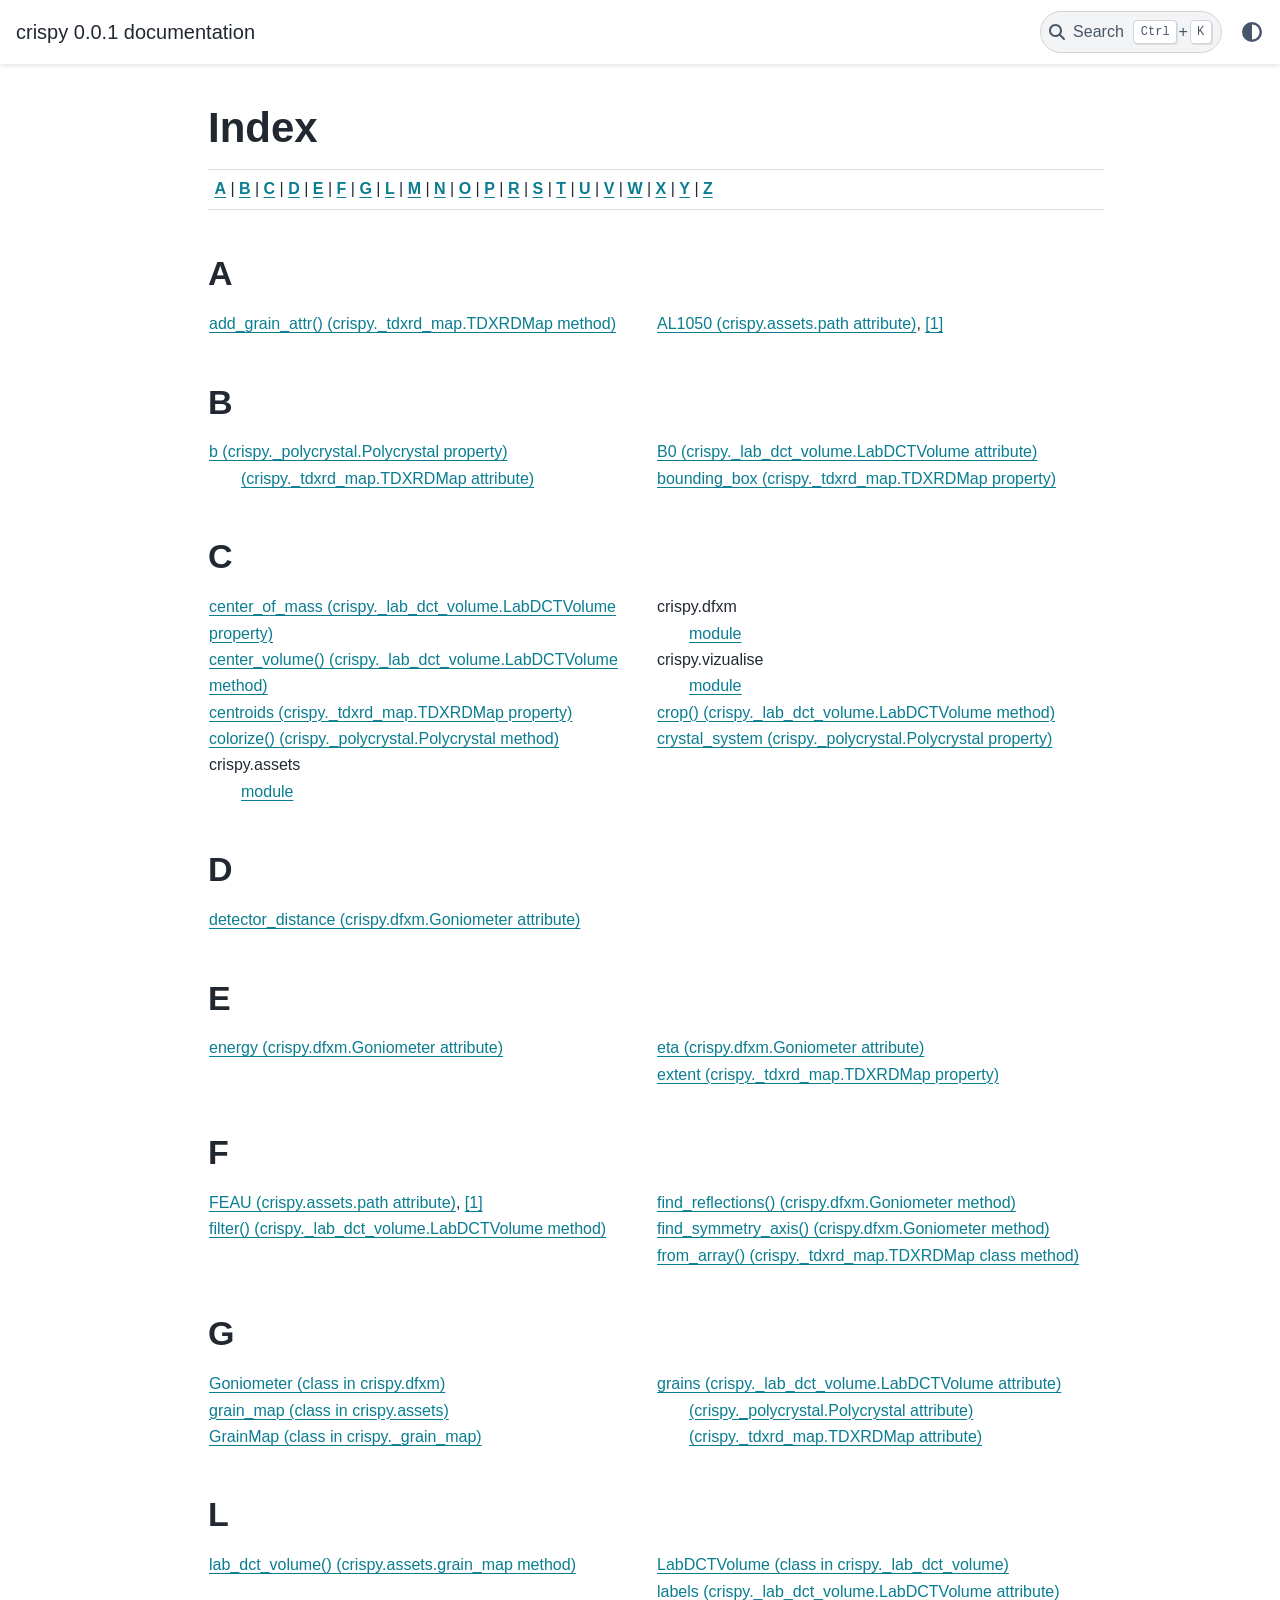
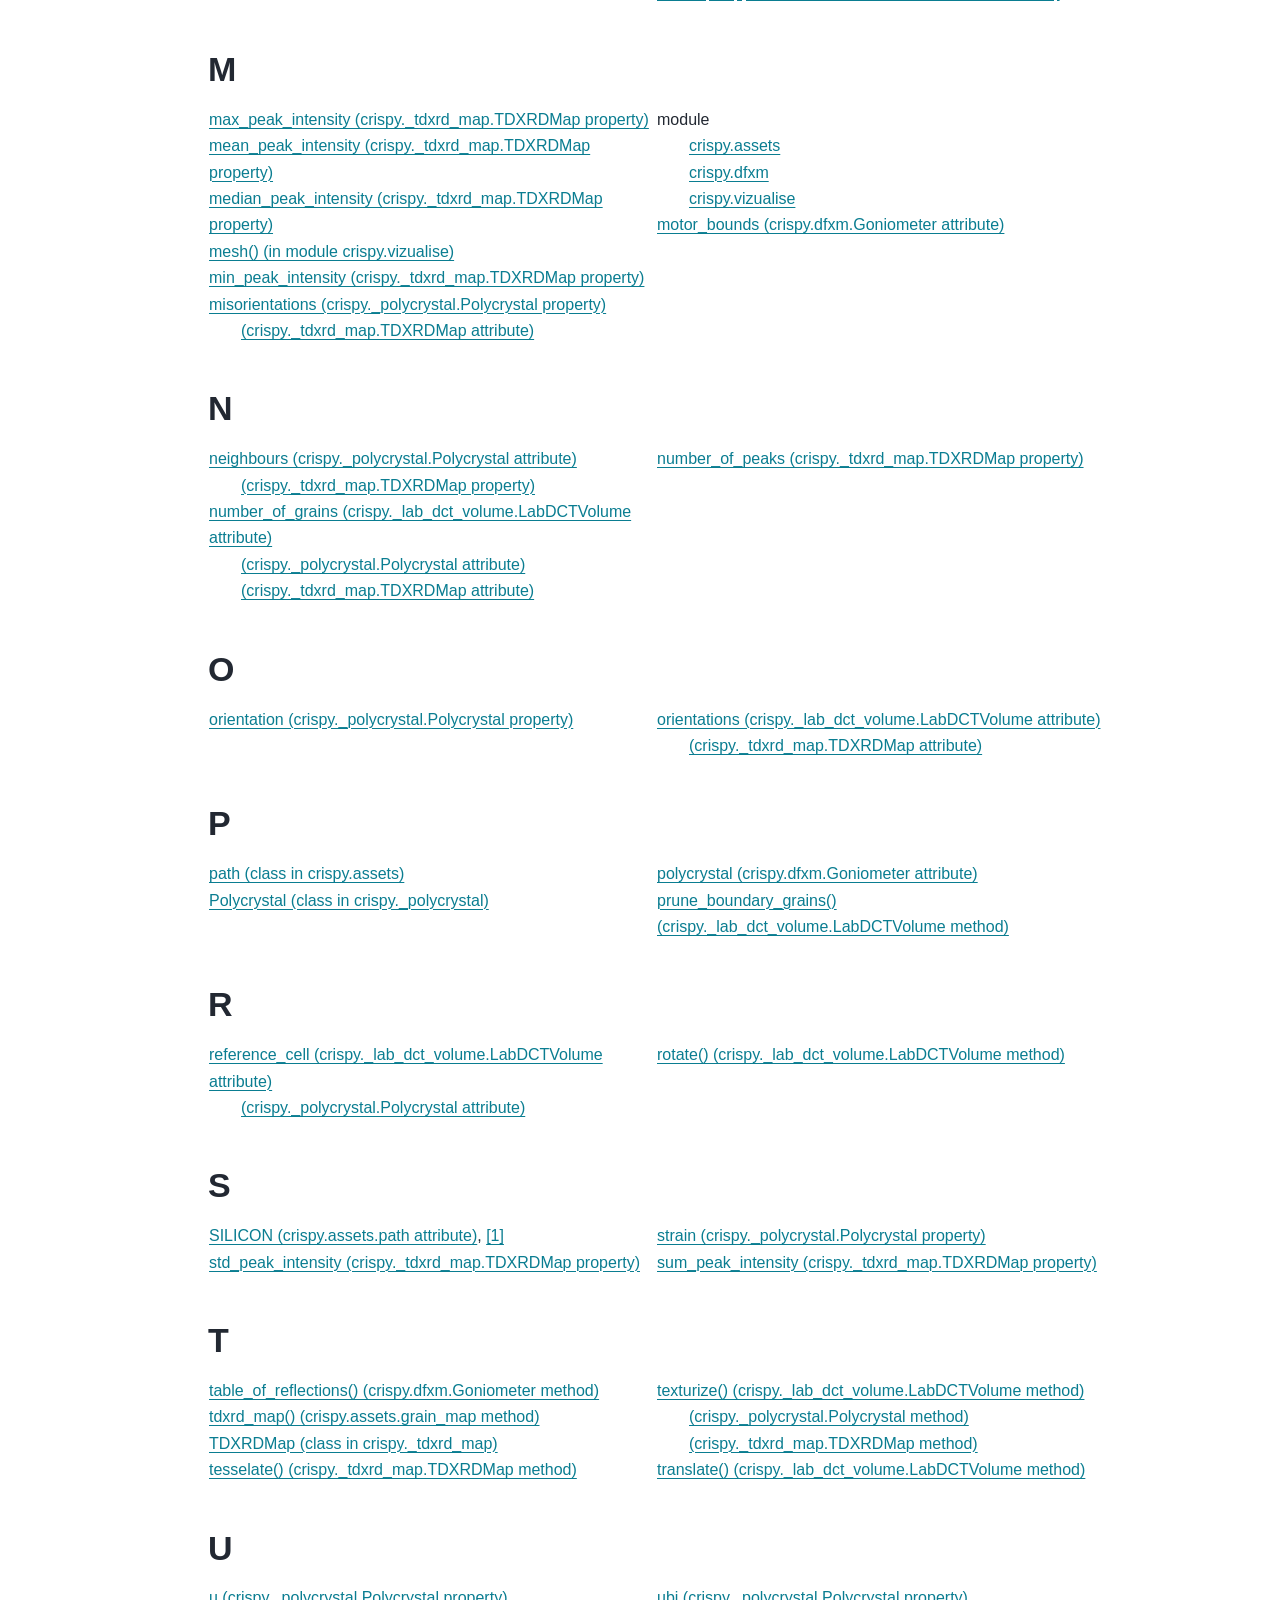
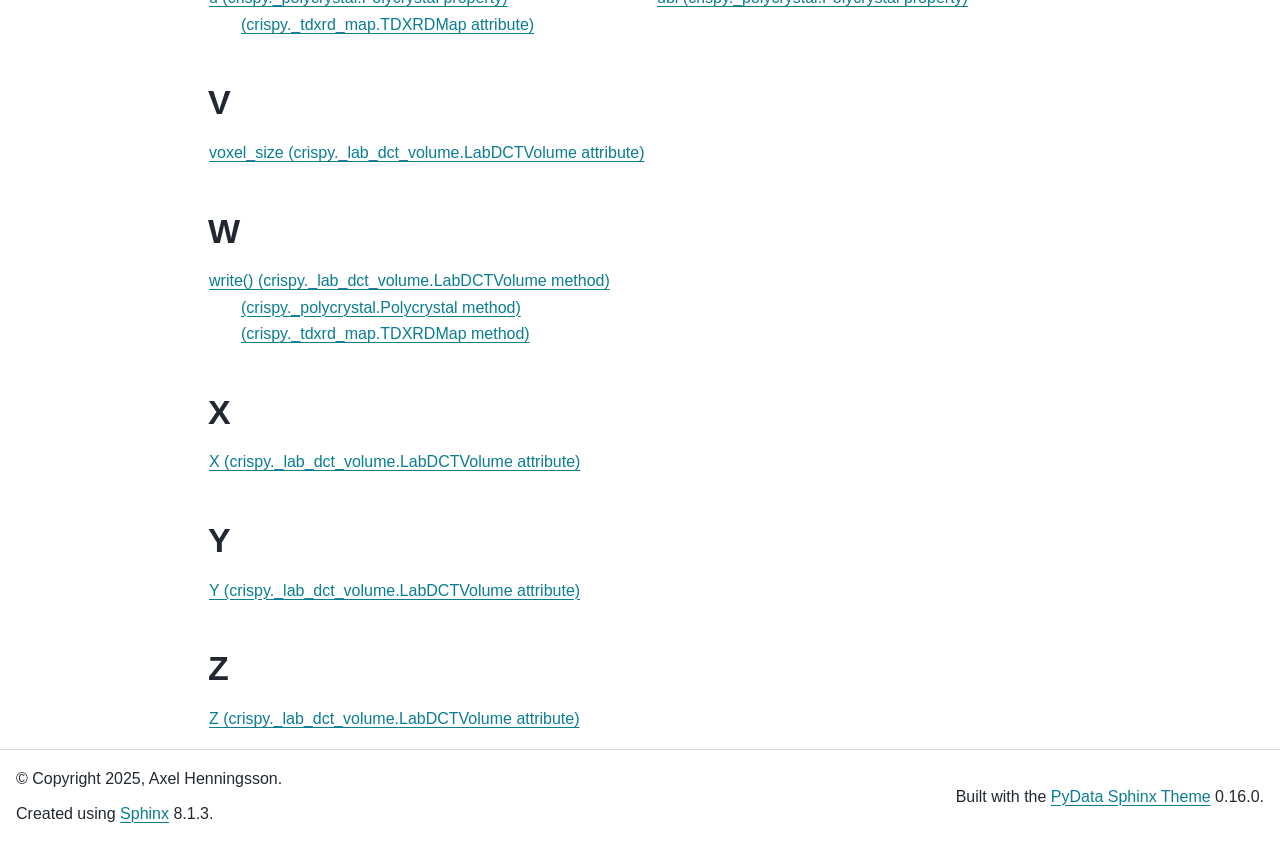
<file: docs/genindex.html>
<!DOCTYPE html>


<html lang="en" data-content_root="./" >

  <head>
    <meta charset="utf-8" />
    <meta name="viewport" content="width=device-width, initial-scale=1.0" />
    <title>Index &#8212; crispy 0.0.1 documentation</title>
  
  
  
  <script data-cfasync="false">
    document.documentElement.dataset.mode = localStorage.getItem("mode") || "";
    document.documentElement.dataset.theme = localStorage.getItem("theme") || "";
  </script>
  <!-- 
    this give us a css class that will be invisible only if js is disabled 
  -->
  <noscript>
    <style>
      .pst-js-only { display: none !important; }

    </style>
  </noscript>
  
  <!-- Loaded before other Sphinx assets -->
  <link href="_static/styles/theme.css?digest=26a4bc78f4c0ddb94549" rel="stylesheet" />
<link href="_static/styles/pydata-sphinx-theme.css?digest=26a4bc78f4c0ddb94549" rel="stylesheet" />

    <link rel="stylesheet" type="text/css" href="_static/pygments.css?v=a746c00c" />
    <link rel="stylesheet" type="text/css" href="_static/copybutton.css?v=76b2166b" />
  
  <!-- So that users can add custom icons -->
  <script src="_static/scripts/fontawesome.js?digest=26a4bc78f4c0ddb94549"></script>
  <!-- Pre-loaded scripts that we'll load fully later -->
  <link rel="preload" as="script" href="_static/scripts/bootstrap.js?digest=26a4bc78f4c0ddb94549" />
<link rel="preload" as="script" href="_static/scripts/pydata-sphinx-theme.js?digest=26a4bc78f4c0ddb94549" />

    <script src="_static/jquery.js?v=5d32c60e"></script>
    <script src="_static/_sphinx_javascript_frameworks_compat.js?v=2cd50e6c"></script>
    <script src="_static/documentation_options.js?v=d45e8c67"></script>
    <script src="_static/doctools.js?v=9bcbadda"></script>
    <script src="_static/sphinx_highlight.js?v=dc90522c"></script>
    <script src="_static/clipboard.min.js?v=a7894cd8"></script>
    <script src="_static/copybutton.js?v=f281be69"></script>
    <script>DOCUMENTATION_OPTIONS.pagename = 'genindex';</script>
    <link rel="index" title="Index" href="#" />
    <link rel="search" title="Search" href="search.html" />
  <meta name="viewport" content="width=device-width, initial-scale=1"/>
  <meta name="docsearch:language" content="en"/>
  <meta name="docsearch:version" content="" />
  </head>
  
  
  <body data-bs-spy="scroll" data-bs-target=".bd-toc-nav" data-offset="180" data-bs-root-margin="0px 0px -60%" data-default-mode="">

  
  
  <div id="pst-skip-link" class="skip-link d-print-none"><a href="#main-content">Skip to main content</a></div>
  
  <div id="pst-scroll-pixel-helper"></div>
  
  <button type="button" class="btn rounded-pill" id="pst-back-to-top">
    <i class="fa-solid fa-arrow-up"></i>Back to top</button>

  
  <dialog id="pst-search-dialog">
    
<form class="bd-search d-flex align-items-center"
      action="search.html"
      method="get">
  <i class="fa-solid fa-magnifying-glass"></i>
  <input type="search"
         class="form-control"
         name="q"
         placeholder="Search the docs ..."
         aria-label="Search the docs ..."
         autocomplete="off"
         autocorrect="off"
         autocapitalize="off"
         spellcheck="false"/>
  <span class="search-button__kbd-shortcut"><kbd class="kbd-shortcut__modifier">Ctrl</kbd>+<kbd>K</kbd></span>
</form>
  </dialog>

  <div class="pst-async-banner-revealer d-none">
  <aside id="bd-header-version-warning" class="d-none d-print-none" aria-label="Version warning"></aside>
</div>

  
    <header class="bd-header navbar navbar-expand-lg bd-navbar d-print-none">
<div class="bd-header__inner bd-page-width">
  <button class="pst-navbar-icon sidebar-toggle primary-toggle" aria-label="Site navigation">
    <span class="fa-solid fa-bars"></span>
  </button>
  
  
  <div class="col-lg-3 navbar-header-items__start">
    
      <div class="navbar-item">

  
    
  

<a class="navbar-brand logo" href="index.html">
  
  
  
  
  
  
    <p class="title logo__title">crispy 0.0.1 documentation</p>
  
</a></div>
    
  </div>
  
  <div class="col-lg-9 navbar-header-items">
    
    <div class="me-auto navbar-header-items__center">
      
        <div class="navbar-item">
<nav>
  <ul class="bd-navbar-elements navbar-nav">
    
  </ul>
</nav></div>
      
    </div>
    
    
    <div class="navbar-header-items__end">
      
        <div class="navbar-item navbar-persistent--container">
          

<button class="btn search-button-field search-button__button pst-js-only" title="Search" aria-label="Search" data-bs-placement="bottom" data-bs-toggle="tooltip">
 <i class="fa-solid fa-magnifying-glass"></i>
 <span class="search-button__default-text">Search</span>
 <span class="search-button__kbd-shortcut"><kbd class="kbd-shortcut__modifier">Ctrl</kbd>+<kbd class="kbd-shortcut__modifier">K</kbd></span>
</button>
        </div>
      
      
        <div class="navbar-item">

<button class="btn btn-sm nav-link pst-navbar-icon theme-switch-button pst-js-only" aria-label="Color mode" data-bs-title="Color mode"  data-bs-placement="bottom" data-bs-toggle="tooltip">
  <i class="theme-switch fa-solid fa-sun                fa-lg" data-mode="light" title="Light"></i>
  <i class="theme-switch fa-solid fa-moon               fa-lg" data-mode="dark"  title="Dark"></i>
  <i class="theme-switch fa-solid fa-circle-half-stroke fa-lg" data-mode="auto"  title="System Settings"></i>
</button></div>
      
    </div>
    
  </div>
  
  
    <div class="navbar-persistent--mobile">

<button class="btn search-button-field search-button__button pst-js-only" title="Search" aria-label="Search" data-bs-placement="bottom" data-bs-toggle="tooltip">
 <i class="fa-solid fa-magnifying-glass"></i>
 <span class="search-button__default-text">Search</span>
 <span class="search-button__kbd-shortcut"><kbd class="kbd-shortcut__modifier">Ctrl</kbd>+<kbd class="kbd-shortcut__modifier">K</kbd></span>
</button>
    </div>
  

  
</div>

    </header>
  

  <div class="bd-container">
    <div class="bd-container__inner bd-page-width">
      
      
      
        
      
      <dialog id="pst-primary-sidebar-modal"></dialog>
      <div id="pst-primary-sidebar" class="bd-sidebar-primary bd-sidebar hide-on-wide">
        

  
  <div class="sidebar-header-items sidebar-primary__section">
    
    
      <div class="sidebar-header-items__center">
        
          
          
            <div class="navbar-item">
<nav>
  <ul class="bd-navbar-elements navbar-nav">
    
  </ul>
</nav></div>
          
        
      </div>
    
    
    
      <div class="sidebar-header-items__end">
        
          <div class="navbar-item">

<button class="btn btn-sm nav-link pst-navbar-icon theme-switch-button pst-js-only" aria-label="Color mode" data-bs-title="Color mode"  data-bs-placement="bottom" data-bs-toggle="tooltip">
  <i class="theme-switch fa-solid fa-sun                fa-lg" data-mode="light" title="Light"></i>
  <i class="theme-switch fa-solid fa-moon               fa-lg" data-mode="dark"  title="Dark"></i>
  <i class="theme-switch fa-solid fa-circle-half-stroke fa-lg" data-mode="auto"  title="System Settings"></i>
</button></div>
        
      </div>
    
  </div>
  
  
  <div class="sidebar-primary-items__end sidebar-primary__section">
  </div>
  
  <div id="rtd-footer-container"></div>


      </div>
      
      <main id="main-content" class="bd-main" role="main">
        
        
          <div class="bd-content">
            <div class="bd-article-container">
              
              <div class="bd-header-article d-print-none"></div>
              
              
              
                
<div id="searchbox"></div>
                <article class="bd-article">
                  

<h1 id="index">Index</h1>

<div class="genindex-jumpbox">
 <a href="#A"><strong>A</strong></a>
 | <a href="#B"><strong>B</strong></a>
 | <a href="#C"><strong>C</strong></a>
 | <a href="#D"><strong>D</strong></a>
 | <a href="#E"><strong>E</strong></a>
 | <a href="#F"><strong>F</strong></a>
 | <a href="#G"><strong>G</strong></a>
 | <a href="#L"><strong>L</strong></a>
 | <a href="#M"><strong>M</strong></a>
 | <a href="#N"><strong>N</strong></a>
 | <a href="#O"><strong>O</strong></a>
 | <a href="#P"><strong>P</strong></a>
 | <a href="#R"><strong>R</strong></a>
 | <a href="#S"><strong>S</strong></a>
 | <a href="#T"><strong>T</strong></a>
 | <a href="#U"><strong>U</strong></a>
 | <a href="#V"><strong>V</strong></a>
 | <a href="#W"><strong>W</strong></a>
 | <a href="#X"><strong>X</strong></a>
 | <a href="#Y"><strong>Y</strong></a>
 | <a href="#Z"><strong>Z</strong></a>
 
</div>
<h2 id="A">A</h2>
<table style="width: 100%" class="indextable genindextable"><tr>
  <td style="width: 33%; vertical-align: top;"><ul>
      <li><a href="index.html#crispy._tdxrd_map.TDXRDMap.add_grain_attr">add_grain_attr() (crispy._tdxrd_map.TDXRDMap method)</a>
</li>
  </ul></td>
  <td style="width: 33%; vertical-align: top;"><ul>
      <li><a href="index.html#crispy.assets.path.AL1050">AL1050 (crispy.assets.path attribute)</a>, <a href="index.html#id2">[1]</a>
</li>
  </ul></td>
</tr></table>

<h2 id="B">B</h2>
<table style="width: 100%" class="indextable genindextable"><tr>
  <td style="width: 33%; vertical-align: top;"><ul>
      <li><a href="index.html#crispy._polycrystal.Polycrystal.b">b (crispy._polycrystal.Polycrystal property)</a>

      <ul>
        <li><a href="index.html#crispy._tdxrd_map.TDXRDMap.b">(crispy._tdxrd_map.TDXRDMap attribute)</a>
</li>
      </ul></li>
  </ul></td>
  <td style="width: 33%; vertical-align: top;"><ul>
      <li><a href="index.html#crispy._lab_dct_volume.LabDCTVolume.B0">B0 (crispy._lab_dct_volume.LabDCTVolume attribute)</a>
</li>
      <li><a href="index.html#crispy._tdxrd_map.TDXRDMap.bounding_box">bounding_box (crispy._tdxrd_map.TDXRDMap property)</a>
</li>
  </ul></td>
</tr></table>

<h2 id="C">C</h2>
<table style="width: 100%" class="indextable genindextable"><tr>
  <td style="width: 33%; vertical-align: top;"><ul>
      <li><a href="index.html#crispy._lab_dct_volume.LabDCTVolume.center_of_mass">center_of_mass (crispy._lab_dct_volume.LabDCTVolume property)</a>
</li>
      <li><a href="index.html#crispy._lab_dct_volume.LabDCTVolume.center_volume">center_volume() (crispy._lab_dct_volume.LabDCTVolume method)</a>
</li>
      <li><a href="index.html#crispy._tdxrd_map.TDXRDMap.centroids">centroids (crispy._tdxrd_map.TDXRDMap property)</a>
</li>
      <li><a href="index.html#crispy._polycrystal.Polycrystal.colorize">colorize() (crispy._polycrystal.Polycrystal method)</a>
</li>
      <li>
    crispy.assets

      <ul>
        <li><a href="index.html#module-crispy.assets">module</a>
</li>
      </ul></li>
  </ul></td>
  <td style="width: 33%; vertical-align: top;"><ul>
      <li>
    crispy.dfxm

      <ul>
        <li><a href="index.html#module-crispy.dfxm">module</a>
</li>
      </ul></li>
      <li>
    crispy.vizualise

      <ul>
        <li><a href="index.html#module-crispy.vizualise">module</a>
</li>
      </ul></li>
      <li><a href="index.html#crispy._lab_dct_volume.LabDCTVolume.crop">crop() (crispy._lab_dct_volume.LabDCTVolume method)</a>
</li>
      <li><a href="index.html#crispy._polycrystal.Polycrystal.crystal_system">crystal_system (crispy._polycrystal.Polycrystal property)</a>
</li>
  </ul></td>
</tr></table>

<h2 id="D">D</h2>
<table style="width: 100%" class="indextable genindextable"><tr>
  <td style="width: 33%; vertical-align: top;"><ul>
      <li><a href="index.html#crispy.dfxm.Goniometer.detector_distance">detector_distance (crispy.dfxm.Goniometer attribute)</a>
</li>
  </ul></td>
</tr></table>

<h2 id="E">E</h2>
<table style="width: 100%" class="indextable genindextable"><tr>
  <td style="width: 33%; vertical-align: top;"><ul>
      <li><a href="index.html#crispy.dfxm.Goniometer.energy">energy (crispy.dfxm.Goniometer attribute)</a>
</li>
  </ul></td>
  <td style="width: 33%; vertical-align: top;"><ul>
      <li><a href="index.html#crispy.dfxm.Goniometer.eta">eta (crispy.dfxm.Goniometer attribute)</a>
</li>
      <li><a href="index.html#crispy._tdxrd_map.TDXRDMap.extent">extent (crispy._tdxrd_map.TDXRDMap property)</a>
</li>
  </ul></td>
</tr></table>

<h2 id="F">F</h2>
<table style="width: 100%" class="indextable genindextable"><tr>
  <td style="width: 33%; vertical-align: top;"><ul>
      <li><a href="index.html#crispy.assets.path.FEAU">FEAU (crispy.assets.path attribute)</a>, <a href="index.html#id0">[1]</a>
</li>
      <li><a href="index.html#crispy._lab_dct_volume.LabDCTVolume.filter">filter() (crispy._lab_dct_volume.LabDCTVolume method)</a>
</li>
  </ul></td>
  <td style="width: 33%; vertical-align: top;"><ul>
      <li><a href="index.html#crispy.dfxm.Goniometer.find_reflections">find_reflections() (crispy.dfxm.Goniometer method)</a>
</li>
      <li><a href="index.html#crispy.dfxm.Goniometer.find_symmetry_axis">find_symmetry_axis() (crispy.dfxm.Goniometer method)</a>
</li>
      <li><a href="index.html#crispy._tdxrd_map.TDXRDMap.from_array">from_array() (crispy._tdxrd_map.TDXRDMap class method)</a>
</li>
  </ul></td>
</tr></table>

<h2 id="G">G</h2>
<table style="width: 100%" class="indextable genindextable"><tr>
  <td style="width: 33%; vertical-align: top;"><ul>
      <li><a href="index.html#crispy.dfxm.Goniometer">Goniometer (class in crispy.dfxm)</a>
</li>
      <li><a href="index.html#crispy.assets.grain_map">grain_map (class in crispy.assets)</a>
</li>
      <li><a href="index.html#crispy._grain_map.GrainMap">GrainMap (class in crispy._grain_map)</a>
</li>
  </ul></td>
  <td style="width: 33%; vertical-align: top;"><ul>
      <li><a href="index.html#crispy._lab_dct_volume.LabDCTVolume.grains">grains (crispy._lab_dct_volume.LabDCTVolume attribute)</a>

      <ul>
        <li><a href="index.html#crispy._polycrystal.Polycrystal.grains">(crispy._polycrystal.Polycrystal attribute)</a>
</li>
        <li><a href="index.html#crispy._tdxrd_map.TDXRDMap.grains">(crispy._tdxrd_map.TDXRDMap attribute)</a>
</li>
      </ul></li>
  </ul></td>
</tr></table>

<h2 id="L">L</h2>
<table style="width: 100%" class="indextable genindextable"><tr>
  <td style="width: 33%; vertical-align: top;"><ul>
      <li><a href="index.html#crispy.assets.grain_map.lab_dct_volume">lab_dct_volume() (crispy.assets.grain_map method)</a>
</li>
  </ul></td>
  <td style="width: 33%; vertical-align: top;"><ul>
      <li><a href="index.html#crispy._lab_dct_volume.LabDCTVolume">LabDCTVolume (class in crispy._lab_dct_volume)</a>
</li>
      <li><a href="index.html#crispy._lab_dct_volume.LabDCTVolume.labels">labels (crispy._lab_dct_volume.LabDCTVolume attribute)</a>
</li>
  </ul></td>
</tr></table>

<h2 id="M">M</h2>
<table style="width: 100%" class="indextable genindextable"><tr>
  <td style="width: 33%; vertical-align: top;"><ul>
      <li><a href="index.html#crispy._tdxrd_map.TDXRDMap.max_peak_intensity">max_peak_intensity (crispy._tdxrd_map.TDXRDMap property)</a>
</li>
      <li><a href="index.html#crispy._tdxrd_map.TDXRDMap.mean_peak_intensity">mean_peak_intensity (crispy._tdxrd_map.TDXRDMap property)</a>
</li>
      <li><a href="index.html#crispy._tdxrd_map.TDXRDMap.median_peak_intensity">median_peak_intensity (crispy._tdxrd_map.TDXRDMap property)</a>
</li>
      <li><a href="index.html#crispy.vizualise.mesh">mesh() (in module crispy.vizualise)</a>
</li>
      <li><a href="index.html#crispy._tdxrd_map.TDXRDMap.min_peak_intensity">min_peak_intensity (crispy._tdxrd_map.TDXRDMap property)</a>
</li>
      <li><a href="index.html#crispy._polycrystal.Polycrystal.misorientations">misorientations (crispy._polycrystal.Polycrystal property)</a>

      <ul>
        <li><a href="index.html#crispy._tdxrd_map.TDXRDMap.misorientations">(crispy._tdxrd_map.TDXRDMap attribute)</a>
</li>
      </ul></li>
  </ul></td>
  <td style="width: 33%; vertical-align: top;"><ul>
      <li>
    module

      <ul>
        <li><a href="index.html#module-crispy.assets">crispy.assets</a>
</li>
        <li><a href="index.html#module-crispy.dfxm">crispy.dfxm</a>
</li>
        <li><a href="index.html#module-crispy.vizualise">crispy.vizualise</a>
</li>
      </ul></li>
      <li><a href="index.html#crispy.dfxm.Goniometer.motor_bounds">motor_bounds (crispy.dfxm.Goniometer attribute)</a>
</li>
  </ul></td>
</tr></table>

<h2 id="N">N</h2>
<table style="width: 100%" class="indextable genindextable"><tr>
  <td style="width: 33%; vertical-align: top;"><ul>
      <li><a href="index.html#crispy._polycrystal.Polycrystal.neighbours">neighbours (crispy._polycrystal.Polycrystal attribute)</a>

      <ul>
        <li><a href="index.html#crispy._tdxrd_map.TDXRDMap.neighbours">(crispy._tdxrd_map.TDXRDMap property)</a>
</li>
      </ul></li>
      <li><a href="index.html#crispy._lab_dct_volume.LabDCTVolume.number_of_grains">number_of_grains (crispy._lab_dct_volume.LabDCTVolume attribute)</a>

      <ul>
        <li><a href="index.html#crispy._polycrystal.Polycrystal.number_of_grains">(crispy._polycrystal.Polycrystal attribute)</a>
</li>
        <li><a href="index.html#crispy._tdxrd_map.TDXRDMap.number_of_grains">(crispy._tdxrd_map.TDXRDMap attribute)</a>
</li>
      </ul></li>
  </ul></td>
  <td style="width: 33%; vertical-align: top;"><ul>
      <li><a href="index.html#crispy._tdxrd_map.TDXRDMap.number_of_peaks">number_of_peaks (crispy._tdxrd_map.TDXRDMap property)</a>
</li>
  </ul></td>
</tr></table>

<h2 id="O">O</h2>
<table style="width: 100%" class="indextable genindextable"><tr>
  <td style="width: 33%; vertical-align: top;"><ul>
      <li><a href="index.html#crispy._polycrystal.Polycrystal.orientation">orientation (crispy._polycrystal.Polycrystal property)</a>
</li>
  </ul></td>
  <td style="width: 33%; vertical-align: top;"><ul>
      <li><a href="index.html#crispy._lab_dct_volume.LabDCTVolume.orientations">orientations (crispy._lab_dct_volume.LabDCTVolume attribute)</a>

      <ul>
        <li><a href="index.html#crispy._tdxrd_map.TDXRDMap.orientations">(crispy._tdxrd_map.TDXRDMap attribute)</a>
</li>
      </ul></li>
  </ul></td>
</tr></table>

<h2 id="P">P</h2>
<table style="width: 100%" class="indextable genindextable"><tr>
  <td style="width: 33%; vertical-align: top;"><ul>
      <li><a href="index.html#crispy.assets.path">path (class in crispy.assets)</a>
</li>
      <li><a href="index.html#crispy._polycrystal.Polycrystal">Polycrystal (class in crispy._polycrystal)</a>
</li>
  </ul></td>
  <td style="width: 33%; vertical-align: top;"><ul>
      <li><a href="index.html#crispy.dfxm.Goniometer.polycrystal">polycrystal (crispy.dfxm.Goniometer attribute)</a>
</li>
      <li><a href="index.html#crispy._lab_dct_volume.LabDCTVolume.prune_boundary_grains">prune_boundary_grains() (crispy._lab_dct_volume.LabDCTVolume method)</a>
</li>
  </ul></td>
</tr></table>

<h2 id="R">R</h2>
<table style="width: 100%" class="indextable genindextable"><tr>
  <td style="width: 33%; vertical-align: top;"><ul>
      <li><a href="index.html#crispy._lab_dct_volume.LabDCTVolume.reference_cell">reference_cell (crispy._lab_dct_volume.LabDCTVolume attribute)</a>

      <ul>
        <li><a href="index.html#crispy._polycrystal.Polycrystal.reference_cell">(crispy._polycrystal.Polycrystal attribute)</a>
</li>
      </ul></li>
  </ul></td>
  <td style="width: 33%; vertical-align: top;"><ul>
      <li><a href="index.html#crispy._lab_dct_volume.LabDCTVolume.rotate">rotate() (crispy._lab_dct_volume.LabDCTVolume method)</a>
</li>
  </ul></td>
</tr></table>

<h2 id="S">S</h2>
<table style="width: 100%" class="indextable genindextable"><tr>
  <td style="width: 33%; vertical-align: top;"><ul>
      <li><a href="index.html#crispy.assets.path.SILICON">SILICON (crispy.assets.path attribute)</a>, <a href="index.html#id1">[1]</a>
</li>
      <li><a href="index.html#crispy._tdxrd_map.TDXRDMap.std_peak_intensity">std_peak_intensity (crispy._tdxrd_map.TDXRDMap property)</a>
</li>
  </ul></td>
  <td style="width: 33%; vertical-align: top;"><ul>
      <li><a href="index.html#crispy._polycrystal.Polycrystal.strain">strain (crispy._polycrystal.Polycrystal property)</a>
</li>
      <li><a href="index.html#crispy._tdxrd_map.TDXRDMap.sum_peak_intensity">sum_peak_intensity (crispy._tdxrd_map.TDXRDMap property)</a>
</li>
  </ul></td>
</tr></table>

<h2 id="T">T</h2>
<table style="width: 100%" class="indextable genindextable"><tr>
  <td style="width: 33%; vertical-align: top;"><ul>
      <li><a href="index.html#crispy.dfxm.Goniometer.table_of_reflections">table_of_reflections() (crispy.dfxm.Goniometer method)</a>
</li>
      <li><a href="index.html#crispy.assets.grain_map.tdxrd_map">tdxrd_map() (crispy.assets.grain_map method)</a>
</li>
      <li><a href="index.html#crispy._tdxrd_map.TDXRDMap">TDXRDMap (class in crispy._tdxrd_map)</a>
</li>
      <li><a href="index.html#crispy._tdxrd_map.TDXRDMap.tesselate">tesselate() (crispy._tdxrd_map.TDXRDMap method)</a>
</li>
  </ul></td>
  <td style="width: 33%; vertical-align: top;"><ul>
      <li><a href="index.html#crispy._lab_dct_volume.LabDCTVolume.texturize">texturize() (crispy._lab_dct_volume.LabDCTVolume method)</a>

      <ul>
        <li><a href="index.html#crispy._polycrystal.Polycrystal.texturize">(crispy._polycrystal.Polycrystal method)</a>
</li>
        <li><a href="index.html#crispy._tdxrd_map.TDXRDMap.texturize">(crispy._tdxrd_map.TDXRDMap method)</a>
</li>
      </ul></li>
      <li><a href="index.html#crispy._lab_dct_volume.LabDCTVolume.translate">translate() (crispy._lab_dct_volume.LabDCTVolume method)</a>
</li>
  </ul></td>
</tr></table>

<h2 id="U">U</h2>
<table style="width: 100%" class="indextable genindextable"><tr>
  <td style="width: 33%; vertical-align: top;"><ul>
      <li><a href="index.html#crispy._polycrystal.Polycrystal.u">u (crispy._polycrystal.Polycrystal property)</a>

      <ul>
        <li><a href="index.html#crispy._tdxrd_map.TDXRDMap.u">(crispy._tdxrd_map.TDXRDMap attribute)</a>
</li>
      </ul></li>
  </ul></td>
  <td style="width: 33%; vertical-align: top;"><ul>
      <li><a href="index.html#crispy._polycrystal.Polycrystal.ubi">ubi (crispy._polycrystal.Polycrystal property)</a>
</li>
  </ul></td>
</tr></table>

<h2 id="V">V</h2>
<table style="width: 100%" class="indextable genindextable"><tr>
  <td style="width: 33%; vertical-align: top;"><ul>
      <li><a href="index.html#crispy._lab_dct_volume.LabDCTVolume.voxel_size">voxel_size (crispy._lab_dct_volume.LabDCTVolume attribute)</a>
</li>
  </ul></td>
</tr></table>

<h2 id="W">W</h2>
<table style="width: 100%" class="indextable genindextable"><tr>
  <td style="width: 33%; vertical-align: top;"><ul>
      <li><a href="index.html#crispy._lab_dct_volume.LabDCTVolume.write">write() (crispy._lab_dct_volume.LabDCTVolume method)</a>

      <ul>
        <li><a href="index.html#crispy._polycrystal.Polycrystal.write">(crispy._polycrystal.Polycrystal method)</a>
</li>
        <li><a href="index.html#crispy._tdxrd_map.TDXRDMap.write">(crispy._tdxrd_map.TDXRDMap method)</a>
</li>
      </ul></li>
  </ul></td>
</tr></table>

<h2 id="X">X</h2>
<table style="width: 100%" class="indextable genindextable"><tr>
  <td style="width: 33%; vertical-align: top;"><ul>
      <li><a href="index.html#crispy._lab_dct_volume.LabDCTVolume.X">X (crispy._lab_dct_volume.LabDCTVolume attribute)</a>
</li>
  </ul></td>
</tr></table>

<h2 id="Y">Y</h2>
<table style="width: 100%" class="indextable genindextable"><tr>
  <td style="width: 33%; vertical-align: top;"><ul>
      <li><a href="index.html#crispy._lab_dct_volume.LabDCTVolume.Y">Y (crispy._lab_dct_volume.LabDCTVolume attribute)</a>
</li>
  </ul></td>
</tr></table>

<h2 id="Z">Z</h2>
<table style="width: 100%" class="indextable genindextable"><tr>
  <td style="width: 33%; vertical-align: top;"><ul>
      <li><a href="index.html#crispy._lab_dct_volume.LabDCTVolume.Z">Z (crispy._lab_dct_volume.LabDCTVolume attribute)</a>
</li>
  </ul></td>
</tr></table>



                </article>
              
              
              
              
              
                <footer class="prev-next-footer d-print-none">
                  
<div class="prev-next-area">
</div>
                </footer>
              
            </div>
            
            
              
            
          </div>
          <footer class="bd-footer-content">
            
          </footer>
        
      </main>
    </div>
  </div>
  
  <!-- Scripts loaded after <body> so the DOM is not blocked -->
  <script defer src="_static/scripts/bootstrap.js?digest=26a4bc78f4c0ddb94549"></script>
<script defer src="_static/scripts/pydata-sphinx-theme.js?digest=26a4bc78f4c0ddb94549"></script>

  <footer class="bd-footer">
<div class="bd-footer__inner bd-page-width">
  
    <div class="footer-items__start">
      
        <div class="footer-item">

  <p class="copyright">
    
      © Copyright 2025, Axel Henningsson.
      <br/>
    
  </p>
</div>
      
        <div class="footer-item">

  <p class="sphinx-version">
    Created using <a href="https://www.sphinx-doc.org/">Sphinx</a> 8.1.3.
    <br/>
  </p>
</div>
      
    </div>
  
  
  
    <div class="footer-items__end">
      
        <div class="footer-item">
<p class="theme-version">
  Built with the <a href="https://pydata-sphinx-theme.readthedocs.io/en/stable/index.html">PyData Sphinx Theme</a> 0.16.0.
</p></div>
      
    </div>
  
</div>

  </footer>
  </body>
</html>
</file>
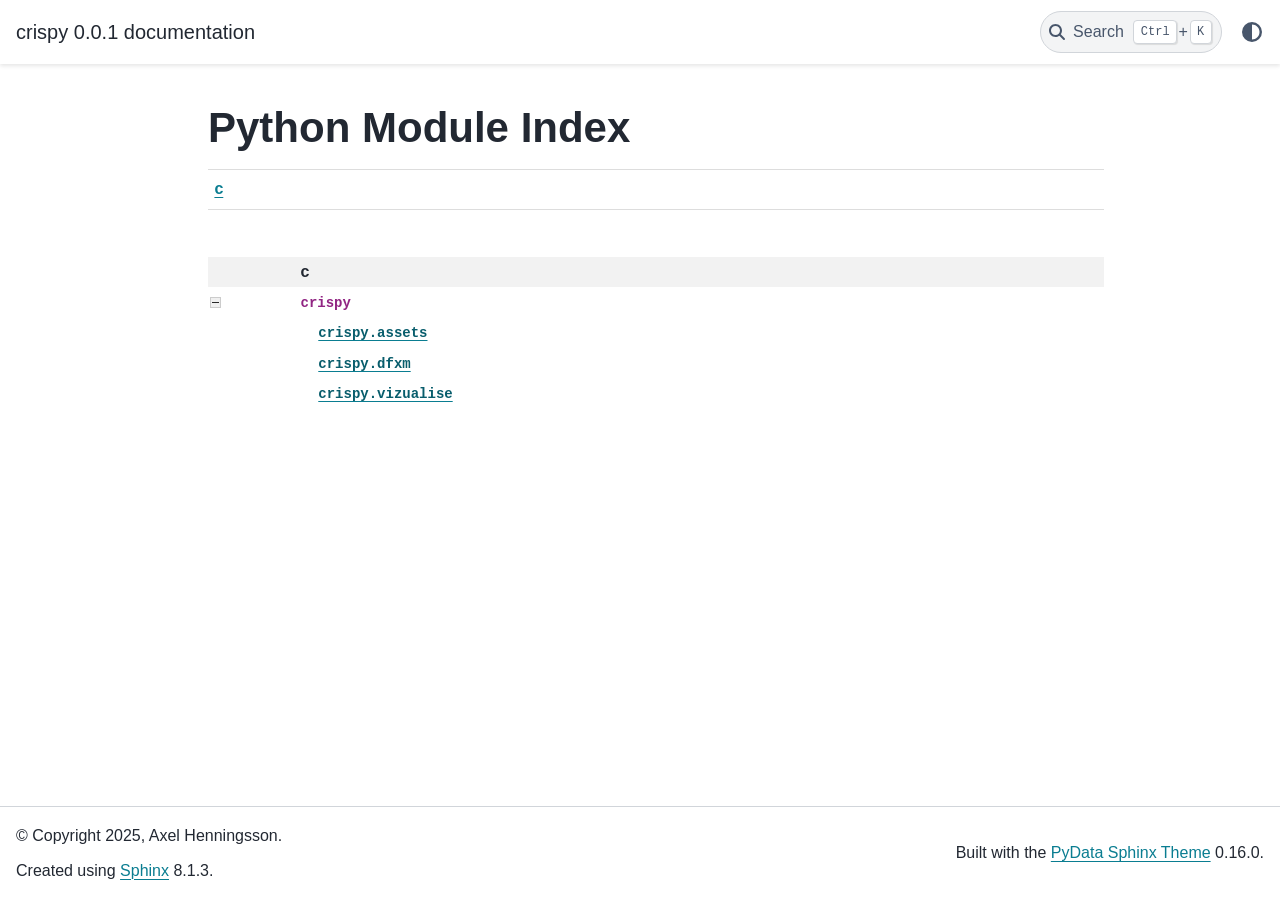
<file: docs/py-modindex.html>
<!DOCTYPE html>


<html lang="en" data-content_root="./" >

  <head>
    <meta charset="utf-8" />
    <meta name="viewport" content="width=device-width, initial-scale=1.0" />
    <title>Python Module Index &#8212; crispy 0.0.1 documentation</title>
  
  
  
  <script data-cfasync="false">
    document.documentElement.dataset.mode = localStorage.getItem("mode") || "";
    document.documentElement.dataset.theme = localStorage.getItem("theme") || "";
  </script>
  <!-- 
    this give us a css class that will be invisible only if js is disabled 
  -->
  <noscript>
    <style>
      .pst-js-only { display: none !important; }

    </style>
  </noscript>
  
  <!-- Loaded before other Sphinx assets -->
  <link href="_static/styles/theme.css?digest=26a4bc78f4c0ddb94549" rel="stylesheet" />
<link href="_static/styles/pydata-sphinx-theme.css?digest=26a4bc78f4c0ddb94549" rel="stylesheet" />

    <link rel="stylesheet" type="text/css" href="_static/pygments.css?v=a746c00c" />
    <link rel="stylesheet" type="text/css" href="_static/copybutton.css?v=76b2166b" />
  
  <!-- So that users can add custom icons -->
  <script src="_static/scripts/fontawesome.js?digest=26a4bc78f4c0ddb94549"></script>
  <!-- Pre-loaded scripts that we'll load fully later -->
  <link rel="preload" as="script" href="_static/scripts/bootstrap.js?digest=26a4bc78f4c0ddb94549" />
<link rel="preload" as="script" href="_static/scripts/pydata-sphinx-theme.js?digest=26a4bc78f4c0ddb94549" />

    <script src="_static/jquery.js?v=5d32c60e"></script>
    <script src="_static/_sphinx_javascript_frameworks_compat.js?v=2cd50e6c"></script>
    <script src="_static/documentation_options.js?v=d45e8c67"></script>
    <script src="_static/doctools.js?v=9bcbadda"></script>
    <script src="_static/sphinx_highlight.js?v=dc90522c"></script>
    <script src="_static/clipboard.min.js?v=a7894cd8"></script>
    <script src="_static/copybutton.js?v=f281be69"></script>
    <script>DOCUMENTATION_OPTIONS.pagename = 'py-modindex';</script>
    <link rel="index" title="Index" href="genindex.html" />
    <link rel="search" title="Search" href="search.html" />

  <meta name="viewport" content="width=device-width, initial-scale=1"/>
  <meta name="docsearch:language" content="en"/>
  <meta name="docsearch:version" content="" />


  </head>
  
  
  <body data-bs-spy="scroll" data-bs-target=".bd-toc-nav" data-offset="180" data-bs-root-margin="0px 0px -60%" data-default-mode="">

  
  
  <div id="pst-skip-link" class="skip-link d-print-none"><a href="#main-content">Skip to main content</a></div>
  
  <div id="pst-scroll-pixel-helper"></div>
  
  <button type="button" class="btn rounded-pill" id="pst-back-to-top">
    <i class="fa-solid fa-arrow-up"></i>Back to top</button>

  
  <dialog id="pst-search-dialog">
    
<form class="bd-search d-flex align-items-center"
      action="search.html"
      method="get">
  <i class="fa-solid fa-magnifying-glass"></i>
  <input type="search"
         class="form-control"
         name="q"
         placeholder="Search the docs ..."
         aria-label="Search the docs ..."
         autocomplete="off"
         autocorrect="off"
         autocapitalize="off"
         spellcheck="false"/>
  <span class="search-button__kbd-shortcut"><kbd class="kbd-shortcut__modifier">Ctrl</kbd>+<kbd>K</kbd></span>
</form>
  </dialog>

  <div class="pst-async-banner-revealer d-none">
  <aside id="bd-header-version-warning" class="d-none d-print-none" aria-label="Version warning"></aside>
</div>

  
    <header class="bd-header navbar navbar-expand-lg bd-navbar d-print-none">
<div class="bd-header__inner bd-page-width">
  <button class="pst-navbar-icon sidebar-toggle primary-toggle" aria-label="Site navigation">
    <span class="fa-solid fa-bars"></span>
  </button>
  
  
  <div class="col-lg-3 navbar-header-items__start">
    
      <div class="navbar-item">

  
    
  

<a class="navbar-brand logo" href="index.html">
  
  
  
  
  
  
    <p class="title logo__title">crispy 0.0.1 documentation</p>
  
</a></div>
    
  </div>
  
  <div class="col-lg-9 navbar-header-items">
    
    <div class="me-auto navbar-header-items__center">
      
        <div class="navbar-item">
<nav>
  <ul class="bd-navbar-elements navbar-nav">
    
  </ul>
</nav></div>
      
    </div>
    
    
    <div class="navbar-header-items__end">
      
        <div class="navbar-item navbar-persistent--container">
          

<button class="btn search-button-field search-button__button pst-js-only" title="Search" aria-label="Search" data-bs-placement="bottom" data-bs-toggle="tooltip">
 <i class="fa-solid fa-magnifying-glass"></i>
 <span class="search-button__default-text">Search</span>
 <span class="search-button__kbd-shortcut"><kbd class="kbd-shortcut__modifier">Ctrl</kbd>+<kbd class="kbd-shortcut__modifier">K</kbd></span>
</button>
        </div>
      
      
        <div class="navbar-item">

<button class="btn btn-sm nav-link pst-navbar-icon theme-switch-button pst-js-only" aria-label="Color mode" data-bs-title="Color mode"  data-bs-placement="bottom" data-bs-toggle="tooltip">
  <i class="theme-switch fa-solid fa-sun                fa-lg" data-mode="light" title="Light"></i>
  <i class="theme-switch fa-solid fa-moon               fa-lg" data-mode="dark"  title="Dark"></i>
  <i class="theme-switch fa-solid fa-circle-half-stroke fa-lg" data-mode="auto"  title="System Settings"></i>
</button></div>
      
    </div>
    
  </div>
  
  
    <div class="navbar-persistent--mobile">

<button class="btn search-button-field search-button__button pst-js-only" title="Search" aria-label="Search" data-bs-placement="bottom" data-bs-toggle="tooltip">
 <i class="fa-solid fa-magnifying-glass"></i>
 <span class="search-button__default-text">Search</span>
 <span class="search-button__kbd-shortcut"><kbd class="kbd-shortcut__modifier">Ctrl</kbd>+<kbd class="kbd-shortcut__modifier">K</kbd></span>
</button>
    </div>
  

  
</div>

    </header>
  

  <div class="bd-container">
    <div class="bd-container__inner bd-page-width">
      
      
      
        
      
      <dialog id="pst-primary-sidebar-modal"></dialog>
      <div id="pst-primary-sidebar" class="bd-sidebar-primary bd-sidebar hide-on-wide">
        

  
  <div class="sidebar-header-items sidebar-primary__section">
    
    
      <div class="sidebar-header-items__center">
        
          
          
            <div class="navbar-item">
<nav>
  <ul class="bd-navbar-elements navbar-nav">
    
  </ul>
</nav></div>
          
        
      </div>
    
    
    
      <div class="sidebar-header-items__end">
        
          <div class="navbar-item">

<button class="btn btn-sm nav-link pst-navbar-icon theme-switch-button pst-js-only" aria-label="Color mode" data-bs-title="Color mode"  data-bs-placement="bottom" data-bs-toggle="tooltip">
  <i class="theme-switch fa-solid fa-sun                fa-lg" data-mode="light" title="Light"></i>
  <i class="theme-switch fa-solid fa-moon               fa-lg" data-mode="dark"  title="Dark"></i>
  <i class="theme-switch fa-solid fa-circle-half-stroke fa-lg" data-mode="auto"  title="System Settings"></i>
</button></div>
        
      </div>
    
  </div>
  
  
  <div class="sidebar-primary-items__end sidebar-primary__section">
  </div>
  
  <div id="rtd-footer-container"></div>


      </div>
      
      <main id="main-content" class="bd-main" role="main">
        
        
          <div class="bd-content">
            <div class="bd-article-container">
              
              <div class="bd-header-article d-print-none"></div>
              
              
              
                
<div id="searchbox"></div>
                <article class="bd-article">
                  

   <h1>Python Module Index</h1>

   <div class="modindex-jumpbox">
   <a href="#cap-c"><strong>c</strong></a>
   </div>

   <table class="indextable modindextable">
     <tr class="pcap"><td></td><td>&#160;</td><td></td></tr>
     <tr class="cap" id="cap-c"><td></td><td>
       <strong>c</strong></td><td></td></tr>
     <tr>
       <td><img src="_static/minus.png" class="toggler"
              id="toggle-1" style="display: none" alt="-" /></td>
       <td>
       <code class="xref">crispy</code></td><td>
       <em></em></td></tr>
     <tr class="cg-1">
       <td></td>
       <td>&#160;&#160;&#160;
       <a href="index.html#module-crispy.assets"><code class="xref">crispy.assets</code></a></td><td>
       <em></em></td></tr>
     <tr class="cg-1">
       <td></td>
       <td>&#160;&#160;&#160;
       <a href="index.html#module-crispy.dfxm"><code class="xref">crispy.dfxm</code></a></td><td>
       <em></em></td></tr>
     <tr class="cg-1">
       <td></td>
       <td>&#160;&#160;&#160;
       <a href="index.html#module-crispy.vizualise"><code class="xref">crispy.vizualise</code></a></td><td>
       <em></em></td></tr>
   </table>


                </article>
              
              
              
              
              
                <footer class="prev-next-footer d-print-none">
                  
<div class="prev-next-area">
</div>
                </footer>
              
            </div>
            
            
              
            
          </div>
          <footer class="bd-footer-content">
            
          </footer>
        
      </main>
    </div>
  </div>
  
  <!-- Scripts loaded after <body> so the DOM is not blocked -->
  <script defer src="_static/scripts/bootstrap.js?digest=26a4bc78f4c0ddb94549"></script>
<script defer src="_static/scripts/pydata-sphinx-theme.js?digest=26a4bc78f4c0ddb94549"></script>

  <footer class="bd-footer">
<div class="bd-footer__inner bd-page-width">
  
    <div class="footer-items__start">
      
        <div class="footer-item">

  <p class="copyright">
    
      © Copyright 2025, Axel Henningsson.
      <br/>
    
  </p>
</div>
      
        <div class="footer-item">

  <p class="sphinx-version">
    Created using <a href="https://www.sphinx-doc.org/">Sphinx</a> 8.1.3.
    <br/>
  </p>
</div>
      
    </div>
  
  
  
    <div class="footer-items__end">
      
        <div class="footer-item">
<p class="theme-version">
  Built with the <a href="https://pydata-sphinx-theme.readthedocs.io/en/stable/index.html">PyData Sphinx Theme</a> 0.16.0.
</p></div>
      
    </div>
  
</div>

  </footer>
  </body>
</html>
</file>
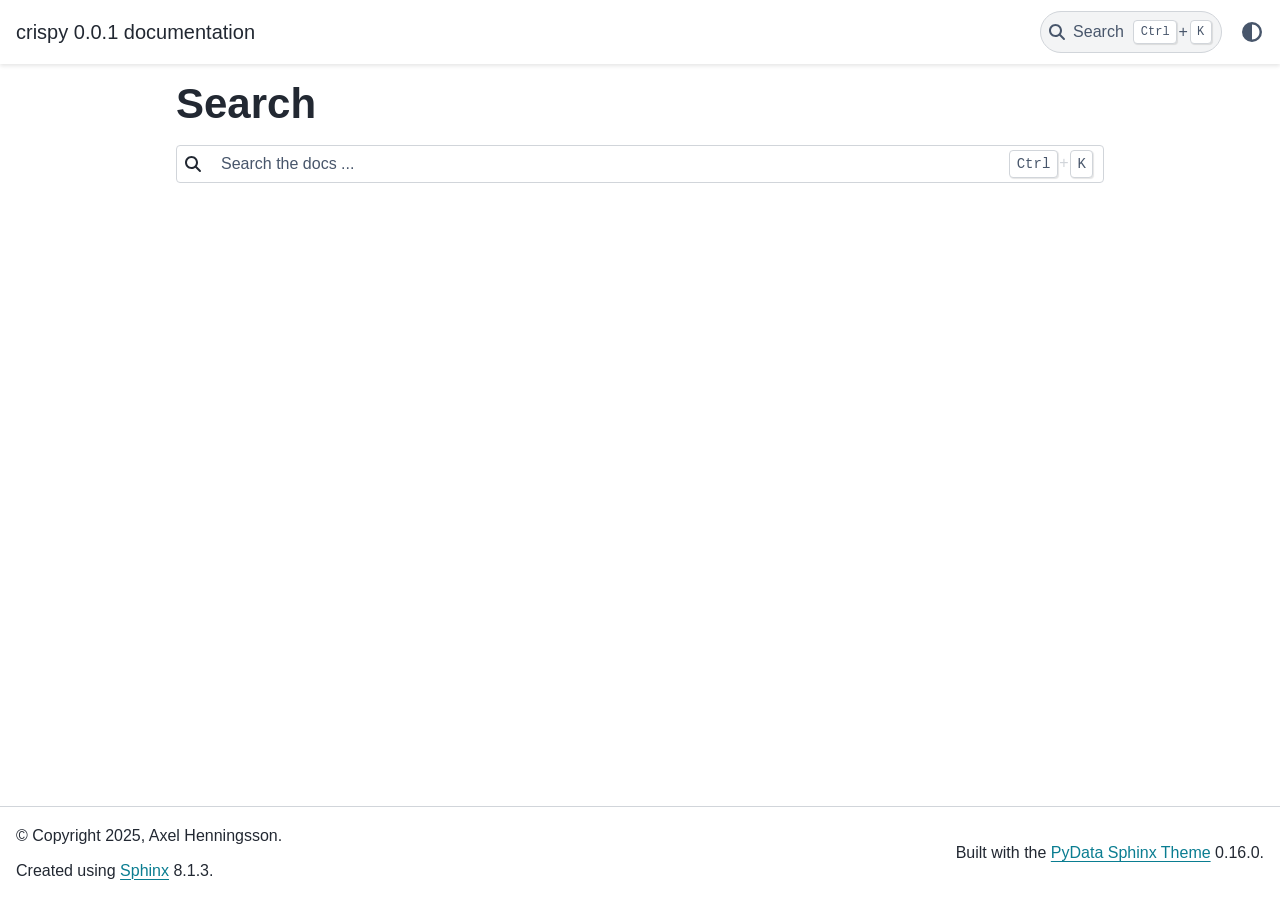
<file: docs/search.html>
<!DOCTYPE html>


<html lang="en" data-content_root="./" >

  <head>
    <meta charset="utf-8" />
    <meta name="viewport" content="width=device-width, initial-scale=1.0" /><title>Search - crispy 0.0.1 documentation</title>
  
  
  
  <script data-cfasync="false">
    document.documentElement.dataset.mode = localStorage.getItem("mode") || "";
    document.documentElement.dataset.theme = localStorage.getItem("theme") || "";
  </script>
  <!-- 
    this give us a css class that will be invisible only if js is disabled 
  -->
  <noscript>
    <style>
      .pst-js-only { display: none !important; }

    </style>
  </noscript>
  
  <!-- Loaded before other Sphinx assets -->
  <link href="_static/styles/theme.css?digest=26a4bc78f4c0ddb94549" rel="stylesheet" />
<link href="_static/styles/pydata-sphinx-theme.css?digest=26a4bc78f4c0ddb94549" rel="stylesheet" />

    <link rel="stylesheet" type="text/css" href="_static/pygments.css?v=a746c00c" />
    <link rel="stylesheet" type="text/css" href="_static/copybutton.css?v=76b2166b" />
  
  <!-- So that users can add custom icons -->
  <script src="_static/scripts/fontawesome.js?digest=26a4bc78f4c0ddb94549"></script>
  <!-- Pre-loaded scripts that we'll load fully later -->
  <link rel="preload" as="script" href="_static/scripts/bootstrap.js?digest=26a4bc78f4c0ddb94549" />
<link rel="preload" as="script" href="_static/scripts/pydata-sphinx-theme.js?digest=26a4bc78f4c0ddb94549" />

    <script src="_static/jquery.js?v=5d32c60e"></script>
    <script src="_static/_sphinx_javascript_frameworks_compat.js?v=2cd50e6c"></script>
    <script src="_static/documentation_options.js?v=d45e8c67"></script>
    <script src="_static/doctools.js?v=9bcbadda"></script>
    <script src="_static/sphinx_highlight.js?v=dc90522c"></script>
    <script src="_static/clipboard.min.js?v=a7894cd8"></script>
    <script src="_static/copybutton.js?v=f281be69"></script>
    <script>DOCUMENTATION_OPTIONS.pagename = 'search';</script>
  <script src="_static/searchtools.js"></script>
  <script src="_static/language_data.js"></script>
  <script src="searchindex.js"></script>
    <link rel="index" title="Index" href="genindex.html" />
    <link rel="search" title="Search" href="#" />
  <meta name="viewport" content="width=device-width, initial-scale=1"/>
  <meta name="docsearch:language" content="en"/>
  <meta name="docsearch:version" content="" />
  </head>
  
  
  <body data-bs-spy="scroll" data-bs-target=".bd-toc-nav" data-offset="180" data-bs-root-margin="0px 0px -60%" data-default-mode="">

  
  
  <div id="pst-skip-link" class="skip-link d-print-none"><a href="#main-content">Skip to main content</a></div>
  
  <div id="pst-scroll-pixel-helper"></div>
  
  <button type="button" class="btn rounded-pill" id="pst-back-to-top">
    <i class="fa-solid fa-arrow-up"></i>Back to top</button>

  
  <dialog id="pst-search-dialog">
    
<form class="bd-search d-flex align-items-center"
      action="#"
      method="get">
  <i class="fa-solid fa-magnifying-glass"></i>
  <input type="search"
         class="form-control"
         name="q"
         placeholder="Search the docs ..."
         aria-label="Search the docs ..."
         autocomplete="off"
         autocorrect="off"
         autocapitalize="off"
         spellcheck="false"/>
  <span class="search-button__kbd-shortcut"><kbd class="kbd-shortcut__modifier">Ctrl</kbd>+<kbd>K</kbd></span>
</form>
  </dialog>

  <div class="pst-async-banner-revealer d-none">
  <aside id="bd-header-version-warning" class="d-none d-print-none" aria-label="Version warning"></aside>
</div>

  
    <header class="bd-header navbar navbar-expand-lg bd-navbar d-print-none">
<div class="bd-header__inner bd-page-width">
  <button class="pst-navbar-icon sidebar-toggle primary-toggle" aria-label="Site navigation">
    <span class="fa-solid fa-bars"></span>
  </button>
  
  
  <div class="col-lg-3 navbar-header-items__start">
    
      <div class="navbar-item">

  
    
  

<a class="navbar-brand logo" href="index.html">
  
  
  
  
  
  
    <p class="title logo__title">crispy 0.0.1 documentation</p>
  
</a></div>
    
  </div>
  
  <div class="col-lg-9 navbar-header-items">
    
    <div class="me-auto navbar-header-items__center">
      
        <div class="navbar-item">
<nav>
  <ul class="bd-navbar-elements navbar-nav">
    
  </ul>
</nav></div>
      
    </div>
    
    
    <div class="navbar-header-items__end">
      
        <div class="navbar-item navbar-persistent--container">
          

<button class="btn search-button-field search-button__button pst-js-only" title="Search" aria-label="Search" data-bs-placement="bottom" data-bs-toggle="tooltip">
 <i class="fa-solid fa-magnifying-glass"></i>
 <span class="search-button__default-text">Search</span>
 <span class="search-button__kbd-shortcut"><kbd class="kbd-shortcut__modifier">Ctrl</kbd>+<kbd class="kbd-shortcut__modifier">K</kbd></span>
</button>
        </div>
      
      
        <div class="navbar-item">

<button class="btn btn-sm nav-link pst-navbar-icon theme-switch-button pst-js-only" aria-label="Color mode" data-bs-title="Color mode"  data-bs-placement="bottom" data-bs-toggle="tooltip">
  <i class="theme-switch fa-solid fa-sun                fa-lg" data-mode="light" title="Light"></i>
  <i class="theme-switch fa-solid fa-moon               fa-lg" data-mode="dark"  title="Dark"></i>
  <i class="theme-switch fa-solid fa-circle-half-stroke fa-lg" data-mode="auto"  title="System Settings"></i>
</button></div>
      
    </div>
    
  </div>
  
  
    <div class="navbar-persistent--mobile">

<button class="btn search-button-field search-button__button pst-js-only" title="Search" aria-label="Search" data-bs-placement="bottom" data-bs-toggle="tooltip">
 <i class="fa-solid fa-magnifying-glass"></i>
 <span class="search-button__default-text">Search</span>
 <span class="search-button__kbd-shortcut"><kbd class="kbd-shortcut__modifier">Ctrl</kbd>+<kbd class="kbd-shortcut__modifier">K</kbd></span>
</button>
    </div>
  

  
</div>

    </header>
  

  <div class="bd-container">
    <div class="bd-container__inner bd-page-width">
      
      
      
        
      
      <dialog id="pst-primary-sidebar-modal"></dialog>
      <div id="pst-primary-sidebar" class="bd-sidebar-primary bd-sidebar hide-on-wide">
        

  
  <div class="sidebar-header-items sidebar-primary__section">
    
    
      <div class="sidebar-header-items__center">
        
          
          
            <div class="navbar-item">
<nav>
  <ul class="bd-navbar-elements navbar-nav">
    
  </ul>
</nav></div>
          
        
      </div>
    
    
    
      <div class="sidebar-header-items__end">
        
          <div class="navbar-item">

<button class="btn btn-sm nav-link pst-navbar-icon theme-switch-button pst-js-only" aria-label="Color mode" data-bs-title="Color mode"  data-bs-placement="bottom" data-bs-toggle="tooltip">
  <i class="theme-switch fa-solid fa-sun                fa-lg" data-mode="light" title="Light"></i>
  <i class="theme-switch fa-solid fa-moon               fa-lg" data-mode="dark"  title="Dark"></i>
  <i class="theme-switch fa-solid fa-circle-half-stroke fa-lg" data-mode="auto"  title="System Settings"></i>
</button></div>
        
      </div>
    
  </div>
  
  
  <div class="sidebar-primary-items__end sidebar-primary__section">
  </div>
  
  <div id="rtd-footer-container"></div>


      </div>
      
      <main id="main-content" class="bd-main" role="main">
        
        
          <div class="bd-content">
            <div class="bd-article-container">
              
              <div class="bd-header-article d-print-none"></div>
              
              
  <div class="bd-search-container">
    <h1>Search</h1>
    <noscript>
      <div class="admonition error">
        <p class="admonition-title">Error</p>
        <p>Please activate JavaScript to enable the search functionality.</p>
      </div>
    </noscript>
    
<form class="bd-search d-flex align-items-center"
      action="#"
      method="get">
  <i class="fa-solid fa-magnifying-glass"></i>
  <input type="search"
         class="form-control"
         name="q"
         placeholder="Search the docs ..."
         aria-label="Search the docs ..."
         autocomplete="off"
         autocorrect="off"
         autocapitalize="off"
         spellcheck="false"/>
  <span class="search-button__kbd-shortcut"><kbd class="kbd-shortcut__modifier">Ctrl</kbd>+<kbd>K</kbd></span>
</form>
    <div id="search-results"></div>
  </div>
  <script>
    // Activate the search field on page load
    let searchInput = document.querySelector("form.bd-search input");
    if (searchInput) {
        searchInput.focus();
        searchInput.select();
        console.log("[PST]: Set focus on search field.");
    }
  </script>

              
              
              
              
                <footer class="prev-next-footer d-print-none">
                  
<div class="prev-next-area">
</div>
                </footer>
              
            </div>
            
            
              
            
          </div>
          <footer class="bd-footer-content">
            
          </footer>
        
      </main>
    </div>
  </div>
  
  <!-- Scripts loaded after <body> so the DOM is not blocked -->
  <script defer src="_static/scripts/bootstrap.js?digest=26a4bc78f4c0ddb94549"></script>
<script defer src="_static/scripts/pydata-sphinx-theme.js?digest=26a4bc78f4c0ddb94549"></script>

  <footer class="bd-footer">
<div class="bd-footer__inner bd-page-width">
  
    <div class="footer-items__start">
      
        <div class="footer-item">

  <p class="copyright">
    
      © Copyright 2025, Axel Henningsson.
      <br/>
    
  </p>
</div>
      
        <div class="footer-item">

  <p class="sphinx-version">
    Created using <a href="https://www.sphinx-doc.org/">Sphinx</a> 8.1.3.
    <br/>
  </p>
</div>
      
    </div>
  
  
  
    <div class="footer-items__end">
      
        <div class="footer-item">
<p class="theme-version">
  Built with the <a href="https://pydata-sphinx-theme.readthedocs.io/en/stable/index.html">PyData Sphinx Theme</a> 0.16.0.
</p></div>
      
    </div>
  
</div>

  </footer>
  </body>
</html>
</file>
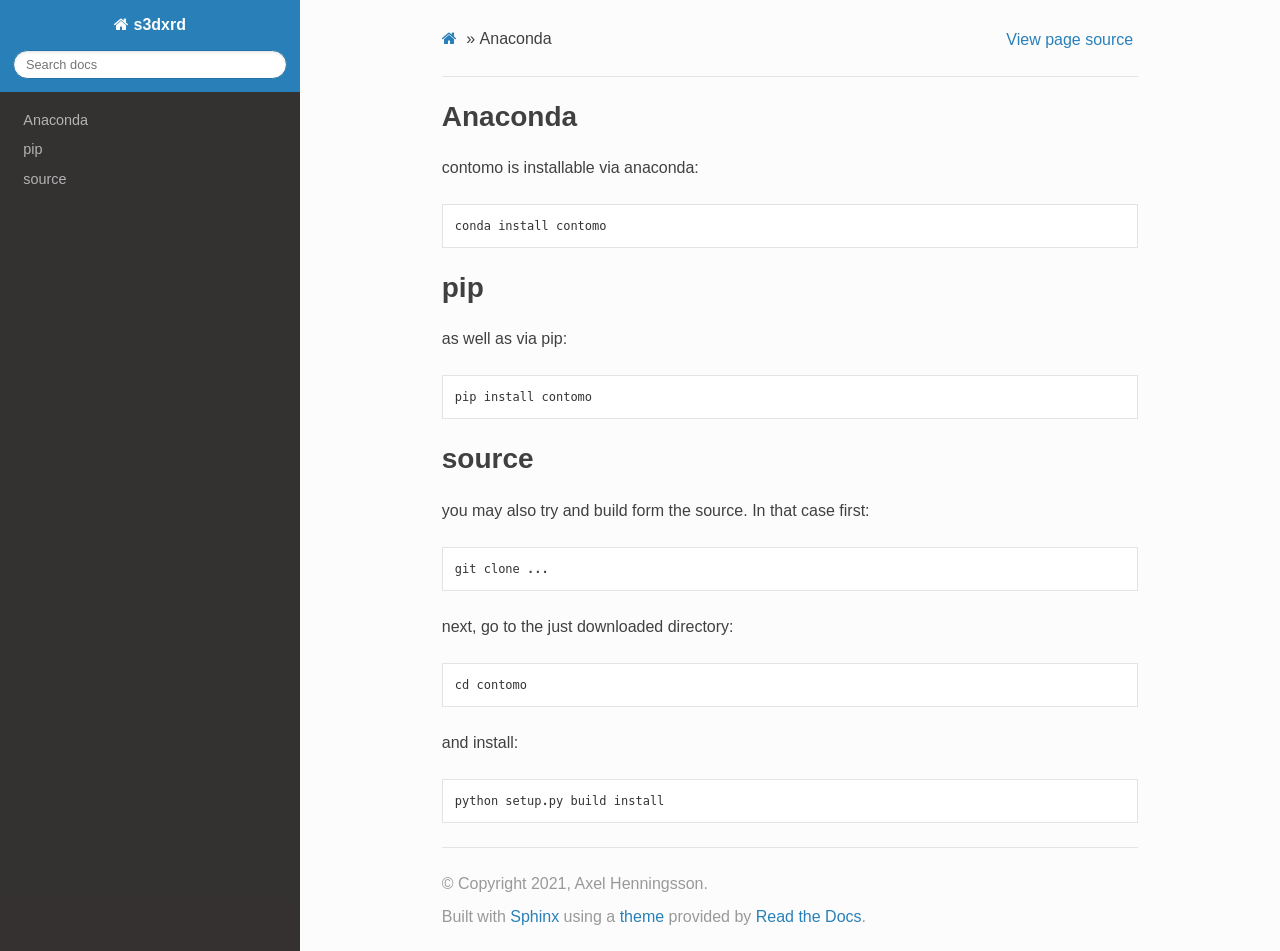
<file: docs/_static/installation.html>
<!DOCTYPE html>
<html class="writer-html5" lang="en" >
<head>
  <meta charset="utf-8" />
  
  <meta name="viewport" content="width=device-width, initial-scale=1.0" />
  
  <title>Anaconda &mdash; s3dxrd 0.0.1 documentation</title>
  

  
  <link rel="stylesheet" href="css/theme.css" type="text/css" />
  <link rel="stylesheet" href="pygments.css" type="text/css" />

  
  

  
  

  

  
  <!--[if lt IE 9]>
    <script src="js/html5shiv.min.js"></script>
  <![endif]-->
  
    
      <script type="text/javascript" id="documentation_options" data-url_root="../" src="documentation_options.js"></script>
        <script src="jquery.js"></script>
        <script src="underscore.js"></script>
        <script src="doctools.js"></script>
    
    <script type="text/javascript" src="js/theme.js"></script>

    
    <link rel="index" title="Index" href="../genindex.html" />
    <link rel="search" title="Search" href="../search.html" /> 
</head>

<body class="wy-body-for-nav">

   
  <div class="wy-grid-for-nav">
    
    <nav data-toggle="wy-nav-shift" class="wy-nav-side">
      <div class="wy-side-scroll">
        <div class="wy-side-nav-search" >
          

          
            <a href="../index.html" class="icon icon-home"> s3dxrd
          

          
          </a>

          

          
<div role="search">
  <form id="rtd-search-form" class="wy-form" action="../search.html" method="get">
    <input type="text" name="q" placeholder="Search docs" />
    <input type="hidden" name="check_keywords" value="yes" />
    <input type="hidden" name="area" value="default" />
  </form>
</div>

          
        </div>

        
        <div class="wy-menu wy-menu-vertical" data-spy="affix" role="navigation" aria-label="main navigation">
          
            
            
              
            
            
              <!-- Local TOC -->
              <div class="local-toc"><ul>
<li><a class="reference internal" href="#">Anaconda</a></li>
<li><a class="reference internal" href="#pip">pip</a></li>
<li><a class="reference internal" href="#source">source</a></li>
</ul>
</div>
            
          
        </div>
        
      </div>
    </nav>

    <section data-toggle="wy-nav-shift" class="wy-nav-content-wrap">

      
      <nav class="wy-nav-top" aria-label="top navigation">
        
          <i data-toggle="wy-nav-top" class="fa fa-bars"></i>
          <a href="../index.html">s3dxrd</a>
        
      </nav>


      <div class="wy-nav-content">
        
        <div class="rst-content">
        
          

















<div role="navigation" aria-label="breadcrumbs navigation">

  <ul class="wy-breadcrumbs">
    
      <li><a href="../index.html" class="icon icon-home"></a> &raquo;</li>
        
      <li>Anaconda</li>
    
    
      <li class="wy-breadcrumbs-aside">
        
          
            <a href="../_sources/_static/installation.rst.txt" rel="nofollow"> View page source</a>
          
        
      </li>
    
  </ul>

  
  <hr/>
</div>
          <div role="main" class="document" itemscope="itemscope" itemtype="http://schema.org/Article">
           <div itemprop="articleBody">
            
  <div class="section" id="anaconda">
<h1>Anaconda<a class="headerlink" href="#anaconda" title="Permalink to this headline">¶</a></h1>
<p>contomo is installable via anaconda:</p>
<div class="highlight-default notranslate"><div class="highlight"><pre><span></span><span class="n">conda</span> <span class="n">install</span> <span class="n">contomo</span>
</pre></div>
</div>
</div>
<div class="section" id="pip">
<h1>pip<a class="headerlink" href="#pip" title="Permalink to this headline">¶</a></h1>
<p>as well as via pip:</p>
<div class="highlight-default notranslate"><div class="highlight"><pre><span></span><span class="n">pip</span> <span class="n">install</span> <span class="n">contomo</span>
</pre></div>
</div>
</div>
<div class="section" id="source">
<h1>source<a class="headerlink" href="#source" title="Permalink to this headline">¶</a></h1>
<p>you may also try and build form the source. In that case first:</p>
<div class="highlight-default notranslate"><div class="highlight"><pre><span></span><span class="n">git</span> <span class="n">clone</span> <span class="o">...</span>
</pre></div>
</div>
<p>next, go to the just downloaded directory:</p>
<div class="highlight-default notranslate"><div class="highlight"><pre><span></span><span class="n">cd</span> <span class="n">contomo</span>
</pre></div>
</div>
<p>and install:</p>
<div class="highlight-default notranslate"><div class="highlight"><pre><span></span><span class="n">python</span> <span class="n">setup</span><span class="o">.</span><span class="n">py</span> <span class="n">build</span> <span class="n">install</span>
</pre></div>
</div>
</div>


           </div>
           
          </div>
          <footer>

  <hr/>

  <div role="contentinfo">
    <p>
        &#169; Copyright 2021, Axel Henningsson.

    </p>
  </div>
    
    
    
    Built with <a href="https://www.sphinx-doc.org/">Sphinx</a> using a
    
    <a href="https://github.com/readthedocs/sphinx_rtd_theme">theme</a>
    
    provided by <a href="https://readthedocs.org">Read the Docs</a>. 

</footer>
        </div>
      </div>

    </section>

  </div>
  

  <script type="text/javascript">
      jQuery(function () {
          SphinxRtdTheme.Navigation.enable(true);
      });
  </script>

  
  
    
   

</body>
</html>
</file>
<file: docs/_static/styles/theme.css>
/* Provided by Sphinx's 'basic' theme, and included in the final set of assets */
@import "../basic.css";
</file>
<file: docs/_static/pygments.css>
html[data-theme="light"] .highlight pre { line-height: 125%; }
html[data-theme="light"] .highlight td.linenos .normal { color: inherit; background-color: transparent; padding-left: 5px; padding-right: 5px; }
html[data-theme="light"] .highlight span.linenos { color: inherit; background-color: transparent; padding-left: 5px; padding-right: 5px; }
html[data-theme="light"] .highlight td.linenos .special { color: #000000; background-color: #ffffc0; padding-left: 5px; padding-right: 5px; }
html[data-theme="light"] .highlight span.linenos.special { color: #000000; background-color: #ffffc0; padding-left: 5px; padding-right: 5px; }
html[data-theme="light"] .highlight .hll { background-color: #fae4c2 }
html[data-theme="light"] .highlight { background: #fefefe; color: #080808 }
html[data-theme="light"] .highlight .c { color: #515151 } /* Comment */
html[data-theme="light"] .highlight .err { color: #a12236 } /* Error */
html[data-theme="light"] .highlight .k { color: #6730c5 } /* Keyword */
html[data-theme="light"] .highlight .l { color: #7f4707 } /* Literal */
html[data-theme="light"] .highlight .n { color: #080808 } /* Name */
html[data-theme="light"] .highlight .o { color: #00622f } /* Operator */
html[data-theme="light"] .highlight .p { color: #080808 } /* Punctuation */
html[data-theme="light"] .highlight .ch { color: #515151 } /* Comment.Hashbang */
html[data-theme="light"] .highlight .cm { color: #515151 } /* Comment.Multiline */
html[data-theme="light"] .highlight .cp { color: #515151 } /* Comment.Preproc */
html[data-theme="light"] .highlight .cpf { color: #515151 } /* Comment.PreprocFile */
html[data-theme="light"] .highlight .c1 { color: #515151 } /* Comment.Single */
html[data-theme="light"] .highlight .cs { color: #515151 } /* Comment.Special */
html[data-theme="light"] .highlight .gd { color: #005b82 } /* Generic.Deleted */
html[data-theme="light"] .highlight .ge { font-style: italic } /* Generic.Emph */
html[data-theme="light"] .highlight .gh { color: #005b82 } /* Generic.Heading */
html[data-theme="light"] .highlight .gs { font-weight: bold } /* Generic.Strong */
html[data-theme="light"] .highlight .gu { color: #005b82 } /* Generic.Subheading */
html[data-theme="light"] .highlight .kc { color: #6730c5 } /* Keyword.Constant */
html[data-theme="light"] .highlight .kd { color: #6730c5 } /* Keyword.Declaration */
html[data-theme="light"] .highlight .kn { color: #6730c5 } /* Keyword.Namespace */
html[data-theme="light"] .highlight .kp { color: #6730c5 } /* Keyword.Pseudo */
html[data-theme="light"] .highlight .kr { color: #6730c5 } /* Keyword.Reserved */
html[data-theme="light"] .highlight .kt { color: #7f4707 } /* Keyword.Type */
html[data-theme="light"] .highlight .ld { color: #7f4707 } /* Literal.Date */
html[data-theme="light"] .highlight .m { color: #7f4707 } /* Literal.Number */
html[data-theme="light"] .highlight .s { color: #00622f } /* Literal.String */
html[data-theme="light"] .highlight .na { color: #912583 } /* Name.Attribute */
html[data-theme="light"] .highlight .nb { color: #7f4707 } /* Name.Builtin */
html[data-theme="light"] .highlight .nc { color: #005b82 } /* Name.Class */
html[data-theme="light"] .highlight .no { color: #005b82 } /* Name.Constant */
html[data-theme="light"] .highlight .nd { color: #7f4707 } /* Name.Decorator */
html[data-theme="light"] .highlight .ni { color: #00622f } /* Name.Entity */
html[data-theme="light"] .highlight .ne { color: #6730c5 } /* Name.Exception */
html[data-theme="light"] .highlight .nf { color: #005b82 } /* Name.Function */
html[data-theme="light"] .highlight .nl { color: #7f4707 } /* Name.Label */
html[data-theme="light"] .highlight .nn { color: #080808 } /* Name.Namespace */
html[data-theme="light"] .highlight .nx { color: #080808 } /* Name.Other */
html[data-theme="light"] .highlight .py { color: #005b82 } /* Name.Property */
html[data-theme="light"] .highlight .nt { color: #005b82 } /* Name.Tag */
html[data-theme="light"] .highlight .nv { color: #a12236 } /* Name.Variable */
html[data-theme="light"] .highlight .ow { color: #6730c5 } /* Operator.Word */
html[data-theme="light"] .highlight .pm { color: #080808 } /* Punctuation.Marker */
html[data-theme="light"] .highlight .w { color: #080808 } /* Text.Whitespace */
html[data-theme="light"] .highlight .mb { color: #7f4707 } /* Literal.Number.Bin */
html[data-theme="light"] .highlight .mf { color: #7f4707 } /* Literal.Number.Float */
html[data-theme="light"] .highlight .mh { color: #7f4707 } /* Literal.Number.Hex */
html[data-theme="light"] .highlight .mi { color: #7f4707 } /* Literal.Number.Integer */
html[data-theme="light"] .highlight .mo { color: #7f4707 } /* Literal.Number.Oct */
html[data-theme="light"] .highlight .sa { color: #00622f } /* Literal.String.Affix */
html[data-theme="light"] .highlight .sb { color: #00622f } /* Literal.String.Backtick */
html[data-theme="light"] .highlight .sc { color: #00622f } /* Literal.String.Char */
html[data-theme="light"] .highlight .dl { color: #00622f } /* Literal.String.Delimiter */
html[data-theme="light"] .highlight .sd { color: #00622f } /* Literal.String.Doc */
html[data-theme="light"] .highlight .s2 { color: #00622f } /* Literal.String.Double */
html[data-theme="light"] .highlight .se { color: #00622f } /* Literal.String.Escape */
html[data-theme="light"] .highlight .sh { color: #00622f } /* Literal.String.Heredoc */
html[data-theme="light"] .highlight .si { color: #00622f } /* Literal.String.Interpol */
html[data-theme="light"] .highlight .sx { color: #00622f } /* Literal.String.Other */
html[data-theme="light"] .highlight .sr { color: #a12236 } /* Literal.String.Regex */
html[data-theme="light"] .highlight .s1 { color: #00622f } /* Literal.String.Single */
html[data-theme="light"] .highlight .ss { color: #005b82 } /* Literal.String.Symbol */
html[data-theme="light"] .highlight .bp { color: #7f4707 } /* Name.Builtin.Pseudo */
html[data-theme="light"] .highlight .fm { color: #005b82 } /* Name.Function.Magic */
html[data-theme="light"] .highlight .vc { color: #a12236 } /* Name.Variable.Class */
html[data-theme="light"] .highlight .vg { color: #a12236 } /* Name.Variable.Global */
html[data-theme="light"] .highlight .vi { color: #a12236 } /* Name.Variable.Instance */
html[data-theme="light"] .highlight .vm { color: #7f4707 } /* Name.Variable.Magic */
html[data-theme="light"] .highlight .il { color: #7f4707 } /* Literal.Number.Integer.Long */
html[data-theme="dark"] .highlight pre { line-height: 125%; }
html[data-theme="dark"] .highlight td.linenos .normal { color: inherit; background-color: transparent; padding-left: 5px; padding-right: 5px; }
html[data-theme="dark"] .highlight span.linenos { color: inherit; background-color: transparent; padding-left: 5px; padding-right: 5px; }
html[data-theme="dark"] .highlight td.linenos .special { color: #000000; background-color: #ffffc0; padding-left: 5px; padding-right: 5px; }
html[data-theme="dark"] .highlight span.linenos.special { color: #000000; background-color: #ffffc0; padding-left: 5px; padding-right: 5px; }
html[data-theme="dark"] .highlight .hll { background-color: #ffd9002e }
html[data-theme="dark"] .highlight { background: #2b2b2b; color: #f8f8f2 }
html[data-theme="dark"] .highlight .c { color: #ffd900 } /* Comment */
html[data-theme="dark"] .highlight .err { color: #ffa07a } /* Error */
html[data-theme="dark"] .highlight .k { color: #dcc6e0 } /* Keyword */
html[data-theme="dark"] .highlight .l { color: #ffd900 } /* Literal */
html[data-theme="dark"] .highlight .n { color: #f8f8f2 } /* Name */
html[data-theme="dark"] .highlight .o { color: #abe338 } /* Operator */
html[data-theme="dark"] .highlight .p { color: #f8f8f2 } /* Punctuation */
html[data-theme="dark"] .highlight .ch { color: #ffd900 } /* Comment.Hashbang */
html[data-theme="dark"] .highlight .cm { color: #ffd900 } /* Comment.Multiline */
html[data-theme="dark"] .highlight .cp { color: #ffd900 } /* Comment.Preproc */
html[data-theme="dark"] .highlight .cpf { color: #ffd900 } /* Comment.PreprocFile */
html[data-theme="dark"] .highlight .c1 { color: #ffd900 } /* Comment.Single */
html[data-theme="dark"] .highlight .cs { color: #ffd900 } /* Comment.Special */
html[data-theme="dark"] .highlight .gd { color: #00e0e0 } /* Generic.Deleted */
html[data-theme="dark"] .highlight .ge { font-style: italic } /* Generic.Emph */
html[data-theme="dark"] .highlight .gh { color: #00e0e0 } /* Generic.Heading */
html[data-theme="dark"] .highlight .gs { font-weight: bold } /* Generic.Strong */
html[data-theme="dark"] .highlight .gu { color: #00e0e0 } /* Generic.Subheading */
html[data-theme="dark"] .highlight .kc { color: #dcc6e0 } /* Keyword.Constant */
html[data-theme="dark"] .highlight .kd { color: #dcc6e0 } /* Keyword.Declaration */
html[data-theme="dark"] .highlight .kn { color: #dcc6e0 } /* Keyword.Namespace */
html[data-theme="dark"] .highlight .kp { color: #dcc6e0 } /* Keyword.Pseudo */
html[data-theme="dark"] .highlight .kr { color: #dcc6e0 } /* Keyword.Reserved */
html[data-theme="dark"] .highlight .kt { color: #ffd900 } /* Keyword.Type */
html[data-theme="dark"] .highlight .ld { color: #ffd900 } /* Literal.Date */
html[data-theme="dark"] .highlight .m { color: #ffd900 } /* Literal.Number */
html[data-theme="dark"] .highlight .s { color: #abe338 } /* Literal.String */
html[data-theme="dark"] .highlight .na { color: #ffd900 } /* Name.Attribute */
html[data-theme="dark"] .highlight .nb { color: #ffd900 } /* Name.Builtin */
html[data-theme="dark"] .highlight .nc { color: #00e0e0 } /* Name.Class */
html[data-theme="dark"] .highlight .no { color: #00e0e0 } /* Name.Constant */
html[data-theme="dark"] .highlight .nd { color: #ffd900 } /* Name.Decorator */
html[data-theme="dark"] .highlight .ni { color: #abe338 } /* Name.Entity */
html[data-theme="dark"] .highlight .ne { color: #dcc6e0 } /* Name.Exception */
html[data-theme="dark"] .highlight .nf { color: #00e0e0 } /* Name.Function */
html[data-theme="dark"] .highlight .nl { color: #ffd900 } /* Name.Label */
html[data-theme="dark"] .highlight .nn { color: #f8f8f2 } /* Name.Namespace */
html[data-theme="dark"] .highlight .nx { color: #f8f8f2 } /* Name.Other */
html[data-theme="dark"] .highlight .py { color: #00e0e0 } /* Name.Property */
html[data-theme="dark"] .highlight .nt { color: #00e0e0 } /* Name.Tag */
html[data-theme="dark"] .highlight .nv { color: #ffa07a } /* Name.Variable */
html[data-theme="dark"] .highlight .ow { color: #dcc6e0 } /* Operator.Word */
html[data-theme="dark"] .highlight .pm { color: #f8f8f2 } /* Punctuation.Marker */
html[data-theme="dark"] .highlight .w { color: #f8f8f2 } /* Text.Whitespace */
html[data-theme="dark"] .highlight .mb { color: #ffd900 } /* Literal.Number.Bin */
html[data-theme="dark"] .highlight .mf { color: #ffd900 } /* Literal.Number.Float */
html[data-theme="dark"] .highlight .mh { color: #ffd900 } /* Literal.Number.Hex */
html[data-theme="dark"] .highlight .mi { color: #ffd900 } /* Literal.Number.Integer */
html[data-theme="dark"] .highlight .mo { color: #ffd900 } /* Literal.Number.Oct */
html[data-theme="dark"] .highlight .sa { color: #abe338 } /* Literal.String.Affix */
html[data-theme="dark"] .highlight .sb { color: #abe338 } /* Literal.String.Backtick */
html[data-theme="dark"] .highlight .sc { color: #abe338 } /* Literal.String.Char */
html[data-theme="dark"] .highlight .dl { color: #abe338 } /* Literal.String.Delimiter */
html[data-theme="dark"] .highlight .sd { color: #abe338 } /* Literal.String.Doc */
html[data-theme="dark"] .highlight .s2 { color: #abe338 } /* Literal.String.Double */
html[data-theme="dark"] .highlight .se { color: #abe338 } /* Literal.String.Escape */
html[data-theme="dark"] .highlight .sh { color: #abe338 } /* Literal.String.Heredoc */
html[data-theme="dark"] .highlight .si { color: #abe338 } /* Literal.String.Interpol */
html[data-theme="dark"] .highlight .sx { color: #abe338 } /* Literal.String.Other */
html[data-theme="dark"] .highlight .sr { color: #ffa07a } /* Literal.String.Regex */
html[data-theme="dark"] .highlight .s1 { color: #abe338 } /* Literal.String.Single */
html[data-theme="dark"] .highlight .ss { color: #00e0e0 } /* Literal.String.Symbol */
html[data-theme="dark"] .highlight .bp { color: #ffd900 } /* Name.Builtin.Pseudo */
html[data-theme="dark"] .highlight .fm { color: #00e0e0 } /* Name.Function.Magic */
html[data-theme="dark"] .highlight .vc { color: #ffa07a } /* Name.Variable.Class */
html[data-theme="dark"] .highlight .vg { color: #ffa07a } /* Name.Variable.Global */
html[data-theme="dark"] .highlight .vi { color: #ffa07a } /* Name.Variable.Instance */
html[data-theme="dark"] .highlight .vm { color: #ffd900 } /* Name.Variable.Magic */
html[data-theme="dark"] .highlight .il { color: #ffd900 } /* Literal.Number.Integer.Long */
</file>
<file: docs/_static/copybutton.css>
/* Copy buttons */
button.copybtn {
    position: absolute;
    display: flex;
    top: .3em;
    right: .3em;
    width: 1.7em;
    height: 1.7em;
	opacity: 0;
    transition: opacity 0.3s, border .3s, background-color .3s;
    user-select: none;
    padding: 0;
    border: none;
    outline: none;
    border-radius: 0.4em;
    /* The colors that GitHub uses */
    border: #1b1f2426 1px solid;
    background-color: #f6f8fa;
    color: #57606a;
}

button.copybtn.success {
    border-color: #22863a;
    color: #22863a;
}

button.copybtn svg {
    stroke: currentColor;
    width: 1.5em;
    height: 1.5em;
    padding: 0.1em;
}

div.highlight  {
    position: relative;
}

/* Show the copybutton */
.highlight:hover button.copybtn, button.copybtn.success {
	opacity: 1;
}

.highlight button.copybtn:hover {
    background-color: rgb(235, 235, 235);
}

.highlight button.copybtn:active {
    background-color: rgb(187, 187, 187);
}

/**
 * A minimal CSS-only tooltip copied from:
 *   https://codepen.io/mildrenben/pen/rVBrpK
 *
 * To use, write HTML like the following:
 *
 * <p class="o-tooltip--left" data-tooltip="Hey">Short</p>
 */
 .o-tooltip--left {
  position: relative;
 }

 .o-tooltip--left:after {
    opacity: 0;
    visibility: hidden;
    position: absolute;
    content: attr(data-tooltip);
    padding: .2em;
    font-size: .8em;
    left: -.2em;
    background: grey;
    color: white;
    white-space: nowrap;
    z-index: 2;
    border-radius: 2px;
    transform: translateX(-102%) translateY(0);
    transition: opacity 0.2s cubic-bezier(0.64, 0.09, 0.08, 1), transform 0.2s cubic-bezier(0.64, 0.09, 0.08, 1);
}

.o-tooltip--left:hover:after {
    display: block;
    opacity: 1;
    visibility: visible;
    transform: translateX(-100%) translateY(0);
    transition: opacity 0.2s cubic-bezier(0.64, 0.09, 0.08, 1), transform 0.2s cubic-bezier(0.64, 0.09, 0.08, 1);
    transition-delay: .5s;
}

/* By default the copy button shouldn't show up when printing a page */
@media print {
    button.copybtn {
        display: none;
    }
}
</file>
<file: docs/_static/css/theme.css>
﻿*{-webkit-box-sizing:border-box;-moz-box-sizing:border-box;box-sizing:border-box}article,aside,details,figcaption,figure,footer,header,hgroup,nav,section{display:block}audio,canvas,video{display:inline-block;*display:inline;*zoom:1}audio:not([controls]){display:none}[hidden]{display:none}*{-webkit-box-sizing:border-box;-moz-box-sizing:border-box;box-sizing:border-box}html{font-size:100%;-webkit-text-size-adjust:100%;-ms-text-size-adjust:100%}body{margin:0}a:hover,a:active{outline:0}abbr[title]{border-bottom:1px dotted}b,strong{font-weight:bold}blockquote{margin:0}dfn{font-style:italic}ins{background:#ff9;color:#000;text-decoration:none}mark{background:#ff0;color:#000;font-style:italic;font-weight:bold}pre,code,.rst-content tt,kbd,samp{font-family:monospace,serif;_font-family:"courier new",monospace;font-size:1em}pre{white-space:pre}q{quotes:none}q:before,q:after{content:"";content:none}small{font-size:85%}sub,sup{font-size:75%;line-height:0;position:relative;vertical-align:baseline}sup{top:-0.5em}sub{bottom:-0.25em}ul,ol,dl{margin:0;padding:0;list-style:none;list-style-image:none}li{list-style:none}dd{margin:0}img{border:0;-ms-interpolation-mode:bicubic;vertical-align:middle;max-width:100%}svg:not(:root){overflow:hidden}figure{margin:0}form{margin:0}fieldset{border:0;margin:0;padding:0}label{cursor:pointer}legend{border:0;*margin-left:-7px;padding:0;white-space:normal}button,input,select,textarea{font-size:100%;margin:0;vertical-align:baseline;*vertical-align:middle}button,input{line-height:normal}button,input[type="button"],input[type="reset"],input[type="submit"]{cursor:pointer;-webkit-appearance:button;*overflow:visible}button[disabled],input[disabled]{cursor:default}input[type="checkbox"],input[type="radio"]{box-sizing:border-box;padding:0;*width:13px;*height:13px}input[type="search"]{-webkit-appearance:textfield;-moz-box-sizing:content-box;-webkit-box-sizing:content-box;box-sizing:content-box}input[type="search"]::-webkit-search-decoration,input[type="search"]::-webkit-search-cancel-button{-webkit-appearance:none}button::-moz-focus-inner,input::-moz-focus-inner{border:0;padding:0}textarea{overflow:auto;vertical-align:top;resize:vertical}table{border-collapse:collapse;border-spacing:0}td{vertical-align:top}.chromeframe{margin:0.2em 0;background:#ccc;color:#000;padding:0.2em 0}.ir{display:block;border:0;text-indent:-999em;overflow:hidden;background-color:transparent;background-repeat:no-repeat;text-align:left;direction:ltr;*line-height:0}.ir br{display:none}.hidden{display:none !important;visibility:hidden}.visuallyhidden{border:0;clip:rect(0 0 0 0);height:1px;margin:-1px;overflow:hidden;padding:0;position:absolute;width:1px}.visuallyhidden.focusable:active,.visuallyhidden.focusable:focus{clip:auto;height:auto;margin:0;overflow:visible;position:static;width:auto}.invisible{visibility:hidden}.relative{position:relative}big,small{font-size:100%}@media print{html,body,section{background:none !important}*{box-shadow:none !important;text-shadow:none !important;filter:none !important;-ms-filter:none !important}a,a:visited{text-decoration:underline}.ir a:after,a[href^="javascript:"]:after,a[href^="#"]:after{content:""}pre,blockquote{page-break-inside:avoid}thead{display:table-header-group}tr,img{page-break-inside:avoid}img{max-width:100% !important}@page{margin:0.5cm}p,h2,h3{orphans:3;widows:3}h2,h3{page-break-after:avoid}}.fa:before,.rst-content .admonition-title:before,.rst-content h1 .headerlink:before,.rst-content h2 .headerlink:before,.rst-content h3 .headerlink:before,.rst-content h4 .headerlink:before,.rst-content h5 .headerlink:before,.rst-content h6 .headerlink:before,.rst-content dl dt .headerlink:before,.icon:before,.wy-dropdown .caret:before,.wy-inline-validate.wy-inline-validate-success .wy-input-context:before,.wy-inline-validate.wy-inline-validate-danger .wy-input-context:before,.wy-inline-validate.wy-inline-validate-warning .wy-input-context:before,.wy-inline-validate.wy-inline-validate-info .wy-input-context:before,.wy-alert,.rst-content .note,.rst-content .attention,.rst-content .caution,.rst-content .danger,.rst-content .error,.rst-content .hint,.rst-content .important,.rst-content .tip,.rst-content .warning,.rst-content .seealso,.rst-content .admonition-todo,.btn,input[type="text"],input[type="password"],input[type="email"],input[type="url"],input[type="date"],input[type="month"],input[type="time"],input[type="datetime"],input[type="datetime-local"],input[type="week"],input[type="number"],input[type="search"],input[type="tel"],input[type="color"],select,textarea,.wy-menu-vertical li.on a,.wy-menu-vertical li.current>a,.wy-side-nav-search>a,.wy-side-nav-search .wy-dropdown>a,.wy-nav-top a{-webkit-font-smoothing:antialiased}.clearfix{*zoom:1}.clearfix:before,.clearfix:after{display:table;content:""}.clearfix:after{clear:both}/*!
 *  Font Awesome 4.2.0 by @davegandy - http://fontawesome.io - @fontawesome
 *  License - http://fontawesome.io/license (Font: SIL OFL 1.1, CSS: MIT License)
 */@font-face{font-family:'FontAwesome';src:url("../fonts/fontawesome-webfont.eot?v=4.2.0");src:url("../fonts/fontawesome-webfont.eot?#iefix&v=4.2.0") format("embedded-opentype"),url("../fonts/fontawesome-webfont.woff?v=4.2.0") format("woff"),url("../fonts/fontawesome-webfont.ttf?v=4.2.0") format("truetype"),url("../fonts/fontawesome-webfont.svg?v=4.2.0#fontawesomeregular") format("svg");font-weight:normal;font-style:normal}.fa,.rst-content .admonition-title,.rst-content h1 .headerlink,.rst-content h2 .headerlink,.rst-content h3 .headerlink,.rst-content h4 .headerlink,.rst-content h5 .headerlink,.rst-content h6 .headerlink,.rst-content dl dt .headerlink,.icon{display:inline-block;font:normal normal normal 14px/1 FontAwesome;font-size:inherit;text-rendering:auto;-webkit-font-smoothing:antialiased;-moz-osx-font-smoothing:grayscale}.fa-lg{font-size:1.33333em;line-height:0.75em;vertical-align:-15%}.fa-2x{font-size:2em}.fa-3x{font-size:3em}.fa-4x{font-size:4em}.fa-5x{font-size:5em}.fa-fw{width:1.28571em;text-align:center}.fa-ul{padding-left:0;margin-left:2.14286em;list-style-type:none}.fa-ul>li{position:relative}.fa-li{position:absolute;left:-2.14286em;width:2.14286em;top:0.14286em;text-align:center}.fa-li.fa-lg{left:-1.85714em}.fa-border{padding:.2em .25em .15em;border:solid 0.08em #eee;border-radius:.1em}.pull-right{float:right}.pull-left{float:left}.fa.pull-left,.rst-content .pull-left.admonition-title,.rst-content h1 .pull-left.headerlink,.rst-content h2 .pull-left.headerlink,.rst-content h3 .pull-left.headerlink,.rst-content h4 .pull-left.headerlink,.rst-content h5 .pull-left.headerlink,.rst-content h6 .pull-left.headerlink,.rst-content dl dt .pull-left.headerlink,.pull-left.icon{margin-right:.3em}.fa.pull-right,.rst-content .pull-right.admonition-title,.rst-content h1 .pull-right.headerlink,.rst-content h2 .pull-right.headerlink,.rst-content h3 .pull-right.headerlink,.rst-content h4 .pull-right.headerlink,.rst-content h5 .pull-right.headerlink,.rst-content h6 .pull-right.headerlink,.rst-content dl dt .pull-right.headerlink,.pull-right.icon{margin-left:.3em}.fa-spin{-webkit-animation:fa-spin 2s infinite linear;animation:fa-spin 2s infinite linear}@-webkit-keyframes fa-spin{0%{-webkit-transform:rotate(0deg);transform:rotate(0deg)}100%{-webkit-transform:rotate(359deg);transform:rotate(359deg)}}@keyframes fa-spin{0%{-webkit-transform:rotate(0deg);transform:rotate(0deg)}100%{-webkit-transform:rotate(359deg);transform:rotate(359deg)}}.fa-rotate-90{filter:progid:DXImageTransform.Microsoft.BasicImage(rotation=1);-webkit-transform:rotate(90deg);-ms-transform:rotate(90deg);transform:rotate(90deg)}.fa-rotate-180{filter:progid:DXImageTransform.Microsoft.BasicImage(rotation=2);-webkit-transform:rotate(180deg);-ms-transform:rotate(180deg);transform:rotate(180deg)}.fa-rotate-270{filter:progid:DXImageTransform.Microsoft.BasicImage(rotation=3);-webkit-transform:rotate(270deg);-ms-transform:rotate(270deg);transform:rotate(270deg)}.fa-flip-horizontal{filter:progid:DXImageTransform.Microsoft.BasicImage(rotation=0);-webkit-transform:scale(-1, 1);-ms-transform:scale(-1, 1);transform:scale(-1, 1)}.fa-flip-vertical{filter:progid:DXImageTransform.Microsoft.BasicImage(rotation=2);-webkit-transform:scale(1, -1);-ms-transform:scale(1, -1);transform:scale(1, -1)}:root .fa-rotate-90,:root .fa-rotate-180,:root .fa-rotate-270,:root .fa-flip-horizontal,:root .fa-flip-vertical{filter:none}.fa-stack{position:relative;display:inline-block;width:2em;height:2em;line-height:2em;vertical-align:middle}.fa-stack-1x,.fa-stack-2x{position:absolute;left:0;width:100%;text-align:center}.fa-stack-1x{line-height:inherit}.fa-stack-2x{font-size:2em}.fa-inverse{color:#fff}.fa-glass:before{content:""}.fa-music:before{content:""}.fa-search:before,.icon-search:before{content:""}.fa-envelope-o:before{content:""}.fa-heart:before{content:""}.fa-star:before{content:""}.fa-star-o:before{content:""}.fa-user:before{content:""}.fa-film:before{content:""}.fa-th-large:before{content:""}.fa-th:before{content:""}.fa-th-list:before{content:""}.fa-check:before{content:""}.fa-remove:before,.fa-close:before,.fa-times:before{content:""}.fa-search-plus:before{content:""}.fa-search-minus:before{content:""}.fa-power-off:before{content:""}.fa-signal:before{content:""}.fa-gear:before,.fa-cog:before{content:""}.fa-trash-o:before{content:""}.fa-home:before,.icon-home:before{content:""}.fa-file-o:before{content:""}.fa-clock-o:before{content:""}.fa-road:before{content:""}.fa-download:before{content:""}.fa-arrow-circle-o-down:before{content:""}.fa-arrow-circle-o-up:before{content:""}.fa-inbox:before{content:""}.fa-play-circle-o:before{content:""}.fa-rotate-right:before,.fa-repeat:before{content:""}.fa-refresh:before{content:""}.fa-list-alt:before{content:""}.fa-lock:before{content:""}.fa-flag:before{content:""}.fa-headphones:before{content:""}.fa-volume-off:before{content:""}.fa-volume-down:before{content:""}.fa-volume-up:before{content:""}.fa-qrcode:before{content:""}.fa-barcode:before{content:""}.fa-tag:before{content:""}.fa-tags:before{content:""}.fa-book:before,.icon-book:before{content:""}.fa-bookmark:before{content:""}.fa-print:before{content:""}.fa-camera:before{content:""}.fa-font:before{content:""}.fa-bold:before{content:""}.fa-italic:before{content:""}.fa-text-height:before{content:""}.fa-text-width:before{content:""}.fa-align-left:before{content:""}.fa-align-center:before{content:""}.fa-align-right:before{content:""}.fa-align-justify:before{content:""}.fa-list:before{content:""}.fa-dedent:before,.fa-outdent:before{content:""}.fa-indent:before{content:""}.fa-video-camera:before{content:""}.fa-photo:before,.fa-image:before,.fa-picture-o:before{content:""}.fa-pencil:before{content:""}.fa-map-marker:before{content:""}.fa-adjust:before{content:""}.fa-tint:before{content:""}.fa-edit:before,.fa-pencil-square-o:before{content:""}.fa-share-square-o:before{content:""}.fa-check-square-o:before{content:""}.fa-arrows:before{content:""}.fa-step-backward:before{content:""}.fa-fast-backward:before{content:""}.fa-backward:before{content:""}.fa-play:before{content:""}.fa-pause:before{content:""}.fa-stop:before{content:""}.fa-forward:before{content:""}.fa-fast-forward:before{content:""}.fa-step-forward:before{content:""}.fa-eject:before{content:""}.fa-chevron-left:before{content:""}.fa-chevron-right:before{content:""}.fa-plus-circle:before{content:""}.fa-minus-circle:before{content:""}.fa-times-circle:before,.wy-inline-validate.wy-inline-validate-danger .wy-input-context:before{content:""}.fa-check-circle:before,.wy-inline-validate.wy-inline-validate-success .wy-input-context:before{content:""}.fa-question-circle:before{content:""}.fa-info-circle:before{content:""}.fa-crosshairs:before{content:""}.fa-times-circle-o:before{content:""}.fa-check-circle-o:before{content:""}.fa-ban:before{content:""}.fa-arrow-left:before{content:""}.fa-arrow-right:before{content:""}.fa-arrow-up:before{content:""}.fa-arrow-down:before{content:""}.fa-mail-forward:before,.fa-share:before{content:""}.fa-expand:before{content:""}.fa-compress:before{content:""}.fa-plus:before{content:""}.fa-minus:before{content:""}.fa-asterisk:before{content:""}.fa-exclamation-circle:before,.wy-inline-validate.wy-inline-validate-warning .wy-input-context:before,.wy-inline-validate.wy-inline-validate-info .wy-input-context:before,.rst-content .admonition-title:before{content:""}.fa-gift:before{content:""}.fa-leaf:before{content:""}.fa-fire:before,.icon-fire:before{content:""}.fa-eye:before{content:""}.fa-eye-slash:before{content:""}.fa-warning:before,.fa-exclamation-triangle:before{content:""}.fa-plane:before{content:""}.fa-calendar:before{content:""}.fa-random:before{content:""}.fa-comment:before{content:""}.fa-magnet:before{content:""}.fa-chevron-up:before{content:""}.fa-chevron-down:before{content:""}.fa-retweet:before{content:""}.fa-shopping-cart:before{content:""}.fa-folder:before{content:""}.fa-folder-open:before{content:""}.fa-arrows-v:before{content:""}.fa-arrows-h:before{content:""}.fa-bar-chart-o:before,.fa-bar-chart:before{content:""}.fa-twitter-square:before{content:""}.fa-facebook-square:before{content:""}.fa-camera-retro:before{content:""}.fa-key:before{content:""}.fa-gears:before,.fa-cogs:before{content:""}.fa-comments:before{content:""}.fa-thumbs-o-up:before{content:""}.fa-thumbs-o-down:before{content:""}.fa-star-half:before{content:""}.fa-heart-o:before{content:""}.fa-sign-out:before{content:""}.fa-linkedin-square:before{content:""}.fa-thumb-tack:before{content:""}.fa-external-link:before{content:""}.fa-sign-in:before{content:""}.fa-trophy:before{content:""}.fa-github-square:before{content:""}.fa-upload:before{content:""}.fa-lemon-o:before{content:""}.fa-phone:before{content:""}.fa-square-o:before{content:""}.fa-bookmark-o:before{content:""}.fa-phone-square:before{content:""}.fa-twitter:before{content:""}.fa-facebook:before{content:""}.fa-github:before,.icon-github:before{content:""}.fa-unlock:before{content:""}.fa-credit-card:before{content:""}.fa-rss:before{content:""}.fa-hdd-o:before{content:""}.fa-bullhorn:before{content:""}.fa-bell:before{content:""}.fa-certificate:before{content:""}.fa-hand-o-right:before{content:""}.fa-hand-o-left:before{content:""}.fa-hand-o-up:before{content:""}.fa-hand-o-down:before{content:""}.fa-arrow-circle-left:before,.icon-circle-arrow-left:before{content:""}.fa-arrow-circle-right:before,.icon-circle-arrow-right:before{content:""}.fa-arrow-circle-up:before{content:""}.fa-arrow-circle-down:before{content:""}.fa-globe:before{content:""}.fa-wrench:before{content:""}.fa-tasks:before{content:""}.fa-filter:before{content:""}.fa-briefcase:before{content:""}.fa-arrows-alt:before{content:""}.fa-group:before,.fa-users:before{content:""}.fa-chain:before,.fa-link:before,.icon-link:before{content:""}.fa-cloud:before{content:""}.fa-flask:before{content:""}.fa-cut:before,.fa-scissors:before{content:""}.fa-copy:before,.fa-files-o:before{content:""}.fa-paperclip:before{content:""}.fa-save:before,.fa-floppy-o:before{content:""}.fa-square:before{content:""}.fa-navicon:before,.fa-reorder:before,.fa-bars:before{content:""}.fa-list-ul:before{content:""}.fa-list-ol:before{content:""}.fa-strikethrough:before{content:""}.fa-underline:before{content:""}.fa-table:before{content:""}.fa-magic:before{content:""}.fa-truck:before{content:""}.fa-pinterest:before{content:""}.fa-pinterest-square:before{content:""}.fa-google-plus-square:before{content:""}.fa-google-plus:before{content:""}.fa-money:before{content:""}.fa-caret-down:before,.wy-dropdown .caret:before,.icon-caret-down:before{content:""}.fa-caret-up:before{content:""}.fa-caret-left:before{content:""}.fa-caret-right:before{content:""}.fa-columns:before{content:""}.fa-unsorted:before,.fa-sort:before{content:""}.fa-sort-down:before,.fa-sort-desc:before{content:""}.fa-sort-up:before,.fa-sort-asc:before{content:""}.fa-envelope:before{content:""}.fa-linkedin:before{content:""}.fa-rotate-left:before,.fa-undo:before{content:""}.fa-legal:before,.fa-gavel:before{content:""}.fa-dashboard:before,.fa-tachometer:before{content:""}.fa-comment-o:before{content:""}.fa-comments-o:before{content:""}.fa-flash:before,.fa-bolt:before{content:""}.fa-sitemap:before{content:""}.fa-umbrella:before{content:""}.fa-paste:before,.fa-clipboard:before{content:""}.fa-lightbulb-o:before{content:""}.fa-exchange:before{content:""}.fa-cloud-download:before{content:""}.fa-cloud-upload:before{content:""}.fa-user-md:before{content:""}.fa-stethoscope:before{content:""}.fa-suitcase:before{content:""}.fa-bell-o:before{content:""}.fa-coffee:before{content:""}.fa-cutlery:before{content:""}.fa-file-text-o:before{content:""}.fa-building-o:before{content:""}.fa-hospital-o:before{content:""}.fa-ambulance:before{content:""}.fa-medkit:before{content:""}.fa-fighter-jet:before{content:""}.fa-beer:before{content:""}.fa-h-square:before{content:""}.fa-plus-square:before{content:""}.fa-angle-double-left:before{content:""}.fa-angle-double-right:before{content:""}.fa-angle-double-up:before{content:""}.fa-angle-double-down:before{content:""}.fa-angle-left:before{content:""}.fa-angle-right:before{content:""}.fa-angle-up:before{content:""}.fa-angle-down:before{content:""}.fa-desktop:before{content:""}.fa-laptop:before{content:""}.fa-tablet:before{content:""}.fa-mobile-phone:before,.fa-mobile:before{content:""}.fa-circle-o:before{content:""}.fa-quote-left:before{content:""}.fa-quote-right:before{content:""}.fa-spinner:before{content:""}.fa-circle:before{content:""}.fa-mail-reply:before,.fa-reply:before{content:""}.fa-github-alt:before{content:""}.fa-folder-o:before{content:""}.fa-folder-open-o:before{content:""}.fa-smile-o:before{content:""}.fa-frown-o:before{content:""}.fa-meh-o:before{content:""}.fa-gamepad:before{content:""}.fa-keyboard-o:before{content:""}.fa-flag-o:before{content:""}.fa-flag-checkered:before{content:""}.fa-terminal:before{content:""}.fa-code:before{content:""}.fa-mail-reply-all:before,.fa-reply-all:before{content:""}.fa-star-half-empty:before,.fa-star-half-full:before,.fa-star-half-o:before{content:""}.fa-location-arrow:before{content:""}.fa-crop:before{content:""}.fa-code-fork:before{content:""}.fa-unlink:before,.fa-chain-broken:before{content:""}.fa-question:before{content:""}.fa-info:before{content:""}.fa-exclamation:before{content:""}.fa-superscript:before{content:""}.fa-subscript:before{content:""}.fa-eraser:before{content:""}.fa-puzzle-piece:before{content:""}.fa-microphone:before{content:""}.fa-microphone-slash:before{content:""}.fa-shield:before{content:""}.fa-calendar-o:before{content:""}.fa-fire-extinguisher:before{content:""}.fa-rocket:before{content:""}.fa-maxcdn:before{content:""}.fa-chevron-circle-left:before{content:""}.fa-chevron-circle-right:before{content:""}.fa-chevron-circle-up:before{content:""}.fa-chevron-circle-down:before{content:""}.fa-html5:before{content:""}.fa-css3:before{content:""}.fa-anchor:before{content:""}.fa-unlock-alt:before{content:""}.fa-bullseye:before{content:""}.fa-ellipsis-h:before{content:""}.fa-ellipsis-v:before{content:""}.fa-rss-square:before{content:""}.fa-play-circle:before{content:""}.fa-ticket:before{content:""}.fa-minus-square:before{content:""}.fa-minus-square-o:before{content:""}.fa-level-up:before{content:""}.fa-level-down:before{content:""}.fa-check-square:before{content:""}.fa-pencil-square:before{content:""}.fa-external-link-square:before{content:""}.fa-share-square:before{content:""}.fa-compass:before{content:""}.fa-toggle-down:before,.fa-caret-square-o-down:before{content:""}.fa-toggle-up:before,.fa-caret-square-o-up:before{content:""}.fa-toggle-right:before,.fa-caret-square-o-right:before{content:""}.fa-euro:before,.fa-eur:before{content:""}.fa-gbp:before{content:""}.fa-dollar:before,.fa-usd:before{content:""}.fa-rupee:before,.fa-inr:before{content:""}.fa-cny:before,.fa-rmb:before,.fa-yen:before,.fa-jpy:before{content:""}.fa-ruble:before,.fa-rouble:before,.fa-rub:before{content:""}.fa-won:before,.fa-krw:before{content:""}.fa-bitcoin:before,.fa-btc:before{content:""}.fa-file:before{content:""}.fa-file-text:before{content:""}.fa-sort-alpha-asc:before{content:""}.fa-sort-alpha-desc:before{content:""}.fa-sort-amount-asc:before{content:""}.fa-sort-amount-desc:before{content:""}.fa-sort-numeric-asc:before{content:""}.fa-sort-numeric-desc:before{content:""}.fa-thumbs-up:before{content:""}.fa-thumbs-down:before{content:""}.fa-youtube-square:before{content:""}.fa-youtube:before{content:""}.fa-xing:before{content:""}.fa-xing-square:before{content:""}.fa-youtube-play:before{content:""}.fa-dropbox:before{content:""}.fa-stack-overflow:before{content:""}.fa-instagram:before{content:""}.fa-flickr:before{content:""}.fa-adn:before{content:""}.fa-bitbucket:before,.icon-bitbucket:before{content:""}.fa-bitbucket-square:before{content:""}.fa-tumblr:before{content:""}.fa-tumblr-square:before{content:""}.fa-long-arrow-down:before{content:""}.fa-long-arrow-up:before{content:""}.fa-long-arrow-left:before{content:""}.fa-long-arrow-right:before{content:""}.fa-apple:before{content:""}.fa-windows:before{content:""}.fa-android:before{content:""}.fa-linux:before{content:""}.fa-dribbble:before{content:""}.fa-skype:before{content:""}.fa-foursquare:before{content:""}.fa-trello:before{content:""}.fa-female:before{content:""}.fa-male:before{content:""}.fa-gittip:before{content:""}.fa-sun-o:before{content:""}.fa-moon-o:before{content:""}.fa-archive:before{content:""}.fa-bug:before{content:""}.fa-vk:before{content:""}.fa-weibo:before{content:""}.fa-renren:before{content:""}.fa-pagelines:before{content:""}.fa-stack-exchange:before{content:""}.fa-arrow-circle-o-right:before{content:""}.fa-arrow-circle-o-left:before{content:""}.fa-toggle-left:before,.fa-caret-square-o-left:before{content:""}.fa-dot-circle-o:before{content:""}.fa-wheelchair:before{content:""}.fa-vimeo-square:before{content:""}.fa-turkish-lira:before,.fa-try:before{content:""}.fa-plus-square-o:before{content:""}.fa-space-shuttle:before{content:""}.fa-slack:before{content:""}.fa-envelope-square:before{content:""}.fa-wordpress:before{content:""}.fa-openid:before{content:""}.fa-institution:before,.fa-bank:before,.fa-university:before{content:""}.fa-mortar-board:before,.fa-graduation-cap:before{content:""}.fa-yahoo:before{content:""}.fa-google:before{content:""}.fa-reddit:before{content:""}.fa-reddit-square:before{content:""}.fa-stumbleupon-circle:before{content:""}.fa-stumbleupon:before{content:""}.fa-delicious:before{content:""}.fa-digg:before{content:""}.fa-pied-piper:before{content:""}.fa-pied-piper-alt:before{content:""}.fa-drupal:before{content:""}.fa-joomla:before{content:""}.fa-language:before{content:""}.fa-fax:before{content:""}.fa-building:before{content:""}.fa-child:before{content:""}.fa-paw:before{content:""}.fa-spoon:before{content:""}.fa-cube:before{content:""}.fa-cubes:before{content:""}.fa-behance:before{content:""}.fa-behance-square:before{content:""}.fa-steam:before{content:""}.fa-steam-square:before{content:""}.fa-recycle:before{content:""}.fa-automobile:before,.fa-car:before{content:""}.fa-cab:before,.fa-taxi:before{content:""}.fa-tree:before{content:""}.fa-spotify:before{content:""}.fa-deviantart:before{content:""}.fa-soundcloud:before{content:""}.fa-database:before{content:""}.fa-file-pdf-o:before{content:""}.fa-file-word-o:before{content:""}.fa-file-excel-o:before{content:""}.fa-file-powerpoint-o:before{content:""}.fa-file-photo-o:before,.fa-file-picture-o:before,.fa-file-image-o:before{content:""}.fa-file-zip-o:before,.fa-file-archive-o:before{content:""}.fa-file-sound-o:before,.fa-file-audio-o:before{content:""}.fa-file-movie-o:before,.fa-file-video-o:before{content:""}.fa-file-code-o:before{content:""}.fa-vine:before{content:""}.fa-codepen:before{content:""}.fa-jsfiddle:before{content:""}.fa-life-bouy:before,.fa-life-buoy:before,.fa-life-saver:before,.fa-support:before,.fa-life-ring:before{content:""}.fa-circle-o-notch:before{content:""}.fa-ra:before,.fa-rebel:before{content:""}.fa-ge:before,.fa-empire:before{content:""}.fa-git-square:before{content:""}.fa-git:before{content:""}.fa-hacker-news:before{content:""}.fa-tencent-weibo:before{content:""}.fa-qq:before{content:""}.fa-wechat:before,.fa-weixin:before{content:""}.fa-send:before,.fa-paper-plane:before{content:""}.fa-send-o:before,.fa-paper-plane-o:before{content:""}.fa-history:before{content:""}.fa-circle-thin:before{content:""}.fa-header:before{content:""}.fa-paragraph:before{content:""}.fa-sliders:before{content:""}.fa-share-alt:before{content:""}.fa-share-alt-square:before{content:""}.fa-bomb:before{content:""}.fa-soccer-ball-o:before,.fa-futbol-o:before{content:""}.fa-tty:before{content:""}.fa-binoculars:before{content:""}.fa-plug:before{content:""}.fa-slideshare:before{content:""}.fa-twitch:before{content:""}.fa-yelp:before{content:""}.fa-newspaper-o:before{content:""}.fa-wifi:before{content:""}.fa-calculator:before{content:""}.fa-paypal:before{content:""}.fa-google-wallet:before{content:""}.fa-cc-visa:before{content:""}.fa-cc-mastercard:before{content:""}.fa-cc-discover:before{content:""}.fa-cc-amex:before{content:""}.fa-cc-paypal:before{content:""}.fa-cc-stripe:before{content:""}.fa-bell-slash:before{content:""}.fa-bell-slash-o:before{content:""}.fa-trash:before{content:""}.fa-copyright:before{content:""}.fa-at:before{content:""}.fa-eyedropper:before{content:""}.fa-paint-brush:before{content:""}.fa-birthday-cake:before{content:""}.fa-area-chart:before{content:""}.fa-pie-chart:before{content:""}.fa-line-chart:before{content:""}.fa-lastfm:before{content:""}.fa-lastfm-square:before{content:""}.fa-toggle-off:before{content:""}.fa-toggle-on:before{content:""}.fa-bicycle:before{content:""}.fa-bus:before{content:""}.fa-ioxhost:before{content:""}.fa-angellist:before{content:""}.fa-cc:before{content:""}.fa-shekel:before,.fa-sheqel:before,.fa-ils:before{content:""}.fa-meanpath:before{content:""}.fa,.rst-content .admonition-title,.rst-content h1 .headerlink,.rst-content h2 .headerlink,.rst-content h3 .headerlink,.rst-content h4 .headerlink,.rst-content h5 .headerlink,.rst-content h6 .headerlink,.rst-content dl dt .headerlink,.icon,.wy-dropdown .caret,.wy-inline-validate.wy-inline-validate-success .wy-input-context,.wy-inline-validate.wy-inline-validate-danger .wy-input-context,.wy-inline-validate.wy-inline-validate-warning .wy-input-context,.wy-inline-validate.wy-inline-validate-info .wy-input-context{font-family:inherit}.fa:before,.rst-content .admonition-title:before,.rst-content h1 .headerlink:before,.rst-content h2 .headerlink:before,.rst-content h3 .headerlink:before,.rst-content h4 .headerlink:before,.rst-content h5 .headerlink:before,.rst-content h6 .headerlink:before,.rst-content dl dt .headerlink:before,.icon:before,.wy-dropdown .caret:before,.wy-inline-validate.wy-inline-validate-success .wy-input-context:before,.wy-inline-validate.wy-inline-validate-danger .wy-input-context:before,.wy-inline-validate.wy-inline-validate-warning .wy-input-context:before,.wy-inline-validate.wy-inline-validate-info .wy-input-context:before{font-family:"FontAwesome";display:inline-block;font-style:normal;font-weight:normal;line-height:1;text-decoration:inherit}a .fa,a .rst-content .admonition-title,.rst-content a .admonition-title,a .rst-content h1 .headerlink,.rst-content h1 a .headerlink,a .rst-content h2 .headerlink,.rst-content h2 a .headerlink,a .rst-content h3 .headerlink,.rst-content h3 a .headerlink,a .rst-content h4 .headerlink,.rst-content h4 a .headerlink,a .rst-content h5 .headerlink,.rst-content h5 a .headerlink,a .rst-content h6 .headerlink,.rst-content h6 a .headerlink,a .rst-content dl dt .headerlink,.rst-content dl dt a .headerlink,a .icon{display:inline-block;text-decoration:inherit}.btn .fa,.btn .rst-content .admonition-title,.rst-content .btn .admonition-title,.btn .rst-content h1 .headerlink,.rst-content h1 .btn .headerlink,.btn .rst-content h2 .headerlink,.rst-content h2 .btn .headerlink,.btn .rst-content h3 .headerlink,.rst-content h3 .btn .headerlink,.btn .rst-content h4 .headerlink,.rst-content h4 .btn .headerlink,.btn .rst-content h5 .headerlink,.rst-content h5 .btn .headerlink,.btn .rst-content h6 .headerlink,.rst-content h6 .btn .headerlink,.btn .rst-content dl dt .headerlink,.rst-content dl dt .btn .headerlink,.btn .icon,.nav .fa,.nav .rst-content .admonition-title,.rst-content .nav .admonition-title,.nav .rst-content h1 .headerlink,.rst-content h1 .nav .headerlink,.nav .rst-content h2 .headerlink,.rst-content h2 .nav .headerlink,.nav .rst-content h3 .headerlink,.rst-content h3 .nav .headerlink,.nav .rst-content h4 .headerlink,.rst-content h4 .nav .headerlink,.nav .rst-content h5 .headerlink,.rst-content h5 .nav .headerlink,.nav .rst-content h6 .headerlink,.rst-content h6 .nav .headerlink,.nav .rst-content dl dt .headerlink,.rst-content dl dt .nav .headerlink,.nav .icon{display:inline}.btn .fa.fa-large,.btn .rst-content .fa-large.admonition-title,.rst-content .btn .fa-large.admonition-title,.btn .rst-content h1 .fa-large.headerlink,.rst-content h1 .btn .fa-large.headerlink,.btn .rst-content h2 .fa-large.headerlink,.rst-content h2 .btn .fa-large.headerlink,.btn .rst-content h3 .fa-large.headerlink,.rst-content h3 .btn .fa-large.headerlink,.btn .rst-content h4 .fa-large.headerlink,.rst-content h4 .btn .fa-large.headerlink,.btn .rst-content h5 .fa-large.headerlink,.rst-content h5 .btn .fa-large.headerlink,.btn .rst-content h6 .fa-large.headerlink,.rst-content h6 .btn .fa-large.headerlink,.btn .rst-content dl dt .fa-large.headerlink,.rst-content dl dt .btn .fa-large.headerlink,.btn .fa-large.icon,.nav .fa.fa-large,.nav .rst-content .fa-large.admonition-title,.rst-content .nav .fa-large.admonition-title,.nav .rst-content h1 .fa-large.headerlink,.rst-content h1 .nav .fa-large.headerlink,.nav .rst-content h2 .fa-large.headerlink,.rst-content h2 .nav .fa-large.headerlink,.nav .rst-content h3 .fa-large.headerlink,.rst-content h3 .nav .fa-large.headerlink,.nav .rst-content h4 .fa-large.headerlink,.rst-content h4 .nav .fa-large.headerlink,.nav .rst-content h5 .fa-large.headerlink,.rst-content h5 .nav .fa-large.headerlink,.nav .rst-content h6 .fa-large.headerlink,.rst-content h6 .nav .fa-large.headerlink,.nav .rst-content dl dt .fa-large.headerlink,.rst-content dl dt .nav .fa-large.headerlink,.nav .fa-large.icon{line-height:0.9em}.btn .fa.fa-spin,.btn .rst-content .fa-spin.admonition-title,.rst-content .btn .fa-spin.admonition-title,.btn .rst-content h1 .fa-spin.headerlink,.rst-content h1 .btn .fa-spin.headerlink,.btn .rst-content h2 .fa-spin.headerlink,.rst-content h2 .btn .fa-spin.headerlink,.btn .rst-content h3 .fa-spin.headerlink,.rst-content h3 .btn .fa-spin.headerlink,.btn .rst-content h4 .fa-spin.headerlink,.rst-content h4 .btn .fa-spin.headerlink,.btn .rst-content h5 .fa-spin.headerlink,.rst-content h5 .btn .fa-spin.headerlink,.btn .rst-content h6 .fa-spin.headerlink,.rst-content h6 .btn .fa-spin.headerlink,.btn .rst-content dl dt .fa-spin.headerlink,.rst-content dl dt .btn .fa-spin.headerlink,.btn .fa-spin.icon,.nav .fa.fa-spin,.nav .rst-content .fa-spin.admonition-title,.rst-content .nav .fa-spin.admonition-title,.nav .rst-content h1 .fa-spin.headerlink,.rst-content h1 .nav .fa-spin.headerlink,.nav .rst-content h2 .fa-spin.headerlink,.rst-content h2 .nav .fa-spin.headerlink,.nav .rst-content h3 .fa-spin.headerlink,.rst-content h3 .nav .fa-spin.headerlink,.nav .rst-content h4 .fa-spin.headerlink,.rst-content h4 .nav .fa-spin.headerlink,.nav .rst-content h5 .fa-spin.headerlink,.rst-content h5 .nav .fa-spin.headerlink,.nav .rst-content h6 .fa-spin.headerlink,.rst-content h6 .nav .fa-spin.headerlink,.nav .rst-content dl dt .fa-spin.headerlink,.rst-content dl dt .nav .fa-spin.headerlink,.nav .fa-spin.icon{display:inline-block}.btn.fa:before,.rst-content .btn.admonition-title:before,.rst-content h1 .btn.headerlink:before,.rst-content h2 .btn.headerlink:before,.rst-content h3 .btn.headerlink:before,.rst-content h4 .btn.headerlink:before,.rst-content h5 .btn.headerlink:before,.rst-content h6 .btn.headerlink:before,.rst-content dl dt .btn.headerlink:before,.btn.icon:before{opacity:0.5;-webkit-transition:opacity 0.05s ease-in;-moz-transition:opacity 0.05s ease-in;transition:opacity 0.05s ease-in}.btn.fa:hover:before,.rst-content .btn.admonition-title:hover:before,.rst-content h1 .btn.headerlink:hover:before,.rst-content h2 .btn.headerlink:hover:before,.rst-content h3 .btn.headerlink:hover:before,.rst-content h4 .btn.headerlink:hover:before,.rst-content h5 .btn.headerlink:hover:before,.rst-content h6 .btn.headerlink:hover:before,.rst-content dl dt .btn.headerlink:hover:before,.btn.icon:hover:before{opacity:1}.btn-mini .fa:before,.btn-mini .rst-content .admonition-title:before,.rst-content .btn-mini .admonition-title:before,.btn-mini .rst-content h1 .headerlink:before,.rst-content h1 .btn-mini .headerlink:before,.btn-mini .rst-content h2 .headerlink:before,.rst-content h2 .btn-mini .headerlink:before,.btn-mini .rst-content h3 .headerlink:before,.rst-content h3 .btn-mini .headerlink:before,.btn-mini .rst-content h4 .headerlink:before,.rst-content h4 .btn-mini .headerlink:before,.btn-mini .rst-content h5 .headerlink:before,.rst-content h5 .btn-mini .headerlink:before,.btn-mini .rst-content h6 .headerlink:before,.rst-content h6 .btn-mini .headerlink:before,.btn-mini .rst-content dl dt .headerlink:before,.rst-content dl dt .btn-mini .headerlink:before,.btn-mini .icon:before{font-size:14px;vertical-align:-15%}.wy-alert,.rst-content .note,.rst-content .attention,.rst-content .caution,.rst-content .danger,.rst-content .error,.rst-content .hint,.rst-content .important,.rst-content .tip,.rst-content .warning,.rst-content .seealso,.rst-content .admonition-todo{padding:12px;line-height:24px;margin-bottom:24px;background:#e7f2fa}.wy-alert-title,.rst-content .admonition-title{color:#fff;font-weight:bold;display:block;color:#fff;background:#6ab0de;margin:-12px;padding:6px 12px;margin-bottom:12px}.wy-alert.wy-alert-danger,.rst-content .wy-alert-danger.note,.rst-content .wy-alert-danger.attention,.rst-content .wy-alert-danger.caution,.rst-content .danger,.rst-content .error,.rst-content .wy-alert-danger.hint,.rst-content .wy-alert-danger.important,.rst-content .wy-alert-danger.tip,.rst-content .wy-alert-danger.warning,.rst-content .wy-alert-danger.seealso,.rst-content .wy-alert-danger.admonition-todo{background:#fdf3f2}.wy-alert.wy-alert-danger .wy-alert-title,.rst-content .wy-alert-danger.note .wy-alert-title,.rst-content .wy-alert-danger.attention .wy-alert-title,.rst-content .wy-alert-danger.caution .wy-alert-title,.rst-content .danger .wy-alert-title,.rst-content .error .wy-alert-title,.rst-content .wy-alert-danger.hint .wy-alert-title,.rst-content .wy-alert-danger.important .wy-alert-title,.rst-content .wy-alert-danger.tip .wy-alert-title,.rst-content .wy-alert-danger.warning .wy-alert-title,.rst-content .wy-alert-danger.seealso .wy-alert-title,.rst-content .wy-alert-danger.admonition-todo .wy-alert-title,.wy-alert.wy-alert-danger .rst-content .admonition-title,.rst-content .wy-alert.wy-alert-danger .admonition-title,.rst-content .wy-alert-danger.note .admonition-title,.rst-content .wy-alert-danger.attention .admonition-title,.rst-content .wy-alert-danger.caution .admonition-title,.rst-content .danger .admonition-title,.rst-content .error .admonition-title,.rst-content .wy-alert-danger.hint .admonition-title,.rst-content .wy-alert-danger.important .admonition-title,.rst-content .wy-alert-danger.tip .admonition-title,.rst-content .wy-alert-danger.warning .admonition-title,.rst-content .wy-alert-danger.seealso .admonition-title,.rst-content .wy-alert-danger.admonition-todo .admonition-title{background:#f29f97}.wy-alert.wy-alert-warning,.rst-content .wy-alert-warning.note,.rst-content .attention,.rst-content .caution,.rst-content .wy-alert-warning.danger,.rst-content .wy-alert-warning.error,.rst-content .wy-alert-warning.hint,.rst-content .wy-alert-warning.important,.rst-content .wy-alert-warning.tip,.rst-content .warning,.rst-content .wy-alert-warning.seealso,.rst-content .admonition-todo{background:#ffedcc}.wy-alert.wy-alert-warning .wy-alert-title,.rst-content .wy-alert-warning.note .wy-alert-title,.rst-content .attention .wy-alert-title,.rst-content .caution .wy-alert-title,.rst-content .wy-alert-warning.danger .wy-alert-title,.rst-content .wy-alert-warning.error .wy-alert-title,.rst-content .wy-alert-warning.hint .wy-alert-title,.rst-content .wy-alert-warning.important .wy-alert-title,.rst-content .wy-alert-warning.tip .wy-alert-title,.rst-content .warning .wy-alert-title,.rst-content .wy-alert-warning.seealso .wy-alert-title,.rst-content .admonition-todo .wy-alert-title,.wy-alert.wy-alert-warning .rst-content .admonition-title,.rst-content .wy-alert.wy-alert-warning .admonition-title,.rst-content .wy-alert-warning.note .admonition-title,.rst-content .attention .admonition-title,.rst-content .caution .admonition-title,.rst-content .wy-alert-warning.danger .admonition-title,.rst-content .wy-alert-warning.error .admonition-title,.rst-content .wy-alert-warning.hint .admonition-title,.rst-content .wy-alert-warning.important .admonition-title,.rst-content .wy-alert-warning.tip .admonition-title,.rst-content .warning .admonition-title,.rst-content .wy-alert-warning.seealso .admonition-title,.rst-content .admonition-todo .admonition-title{background:#f0b37e}.wy-alert.wy-alert-info,.rst-content .note,.rst-content .wy-alert-info.attention,.rst-content .wy-alert-info.caution,.rst-content .wy-alert-info.danger,.rst-content .wy-alert-info.error,.rst-content .wy-alert-info.hint,.rst-content .wy-alert-info.important,.rst-content .wy-alert-info.tip,.rst-content .wy-alert-info.warning,.rst-content .seealso,.rst-content .wy-alert-info.admonition-todo{background:#e7f2fa}.wy-alert.wy-alert-info .wy-alert-title,.rst-content .note .wy-alert-title,.rst-content .wy-alert-info.attention .wy-alert-title,.rst-content .wy-alert-info.caution .wy-alert-title,.rst-content .wy-alert-info.danger .wy-alert-title,.rst-content .wy-alert-info.error .wy-alert-title,.rst-content .wy-alert-info.hint .wy-alert-title,.rst-content .wy-alert-info.important .wy-alert-title,.rst-content .wy-alert-info.tip .wy-alert-title,.rst-content .wy-alert-info.warning .wy-alert-title,.rst-content .seealso .wy-alert-title,.rst-content .wy-alert-info.admonition-todo .wy-alert-title,.wy-alert.wy-alert-info .rst-content .admonition-title,.rst-content .wy-alert.wy-alert-info .admonition-title,.rst-content .note .admonition-title,.rst-content .wy-alert-info.attention .admonition-title,.rst-content .wy-alert-info.caution .admonition-title,.rst-content .wy-alert-info.danger .admonition-title,.rst-content .wy-alert-info.error .admonition-title,.rst-content .wy-alert-info.hint .admonition-title,.rst-content .wy-alert-info.important .admonition-title,.rst-content .wy-alert-info.tip .admonition-title,.rst-content .wy-alert-info.warning .admonition-title,.rst-content .seealso .admonition-title,.rst-content .wy-alert-info.admonition-todo .admonition-title{background:#6ab0de}.wy-alert.wy-alert-success,.rst-content .wy-alert-success.note,.rst-content .wy-alert-success.attention,.rst-content .wy-alert-success.caution,.rst-content .wy-alert-success.danger,.rst-content .wy-alert-success.error,.rst-content .hint,.rst-content .important,.rst-content .tip,.rst-content .wy-alert-success.warning,.rst-content .wy-alert-success.seealso,.rst-content .wy-alert-success.admonition-todo{background:#dbfaf4}.wy-alert.wy-alert-success .wy-alert-title,.rst-content .wy-alert-success.note .wy-alert-title,.rst-content .wy-alert-success.attention .wy-alert-title,.rst-content .wy-alert-success.caution .wy-alert-title,.rst-content .wy-alert-success.danger .wy-alert-title,.rst-content .wy-alert-success.error .wy-alert-title,.rst-content .hint .wy-alert-title,.rst-content .important .wy-alert-title,.rst-content .tip .wy-alert-title,.rst-content .wy-alert-success.warning .wy-alert-title,.rst-content .wy-alert-success.seealso .wy-alert-title,.rst-content .wy-alert-success.admonition-todo .wy-alert-title,.wy-alert.wy-alert-success .rst-content .admonition-title,.rst-content .wy-alert.wy-alert-success .admonition-title,.rst-content .wy-alert-success.note .admonition-title,.rst-content .wy-alert-success.attention .admonition-title,.rst-content .wy-alert-success.caution .admonition-title,.rst-content .wy-alert-success.danger .admonition-title,.rst-content .wy-alert-success.error .admonition-title,.rst-content .hint .admonition-title,.rst-content .important .admonition-title,.rst-content .tip .admonition-title,.rst-content .wy-alert-success.warning .admonition-title,.rst-content .wy-alert-success.seealso .admonition-title,.rst-content .wy-alert-success.admonition-todo .admonition-title{background:#1abc9c}.wy-alert.wy-alert-neutral,.rst-content .wy-alert-neutral.note,.rst-content .wy-alert-neutral.attention,.rst-content .wy-alert-neutral.caution,.rst-content .wy-alert-neutral.danger,.rst-content .wy-alert-neutral.error,.rst-content .wy-alert-neutral.hint,.rst-content .wy-alert-neutral.important,.rst-content .wy-alert-neutral.tip,.rst-content .wy-alert-neutral.warning,.rst-content .wy-alert-neutral.seealso,.rst-content .wy-alert-neutral.admonition-todo{background:#f3f6f6}.wy-alert.wy-alert-neutral .wy-alert-title,.rst-content .wy-alert-neutral.note .wy-alert-title,.rst-content .wy-alert-neutral.attention .wy-alert-title,.rst-content .wy-alert-neutral.caution .wy-alert-title,.rst-content .wy-alert-neutral.danger .wy-alert-title,.rst-content .wy-alert-neutral.error .wy-alert-title,.rst-content .wy-alert-neutral.hint .wy-alert-title,.rst-content .wy-alert-neutral.important .wy-alert-title,.rst-content .wy-alert-neutral.tip .wy-alert-title,.rst-content .wy-alert-neutral.warning .wy-alert-title,.rst-content .wy-alert-neutral.seealso .wy-alert-title,.rst-content .wy-alert-neutral.admonition-todo .wy-alert-title,.wy-alert.wy-alert-neutral .rst-content .admonition-title,.rst-content .wy-alert.wy-alert-neutral .admonition-title,.rst-content .wy-alert-neutral.note .admonition-title,.rst-content .wy-alert-neutral.attention .admonition-title,.rst-content .wy-alert-neutral.caution .admonition-title,.rst-content .wy-alert-neutral.danger .admonition-title,.rst-content .wy-alert-neutral.error .admonition-title,.rst-content .wy-alert-neutral.hint .admonition-title,.rst-content .wy-alert-neutral.important .admonition-title,.rst-content .wy-alert-neutral.tip .admonition-title,.rst-content .wy-alert-neutral.warning .admonition-title,.rst-content .wy-alert-neutral.seealso .admonition-title,.rst-content .wy-alert-neutral.admonition-todo .admonition-title{color:#404040;background:#e1e4e5}.wy-alert.wy-alert-neutral a,.rst-content .wy-alert-neutral.note a,.rst-content .wy-alert-neutral.attention a,.rst-content .wy-alert-neutral.caution a,.rst-content .wy-alert-neutral.danger a,.rst-content .wy-alert-neutral.error a,.rst-content .wy-alert-neutral.hint a,.rst-content .wy-alert-neutral.important a,.rst-content .wy-alert-neutral.tip a,.rst-content .wy-alert-neutral.warning a,.rst-content .wy-alert-neutral.seealso a,.rst-content .wy-alert-neutral.admonition-todo a{color:#2980B9}.wy-alert p:last-child,.rst-content .note p:last-child,.rst-content .attention p:last-child,.rst-content .caution p:last-child,.rst-content .danger p:last-child,.rst-content .error p:last-child,.rst-content .hint p:last-child,.rst-content .important p:last-child,.rst-content .tip p:last-child,.rst-content .warning p:last-child,.rst-content .seealso p:last-child,.rst-content .admonition-todo p:last-child{margin-bottom:0}.wy-tray-container{position:fixed;bottom:0px;left:0;z-index:600}.wy-tray-container li{display:block;width:300px;background:transparent;color:#fff;text-align:center;box-shadow:0 5px 5px 0 rgba(0,0,0,0.1);padding:0 24px;min-width:20%;opacity:0;height:0;line-height:56px;overflow:hidden;-webkit-transition:all 0.3s ease-in;-moz-transition:all 0.3s ease-in;transition:all 0.3s ease-in}.wy-tray-container li.wy-tray-item-success{background:#27AE60}.wy-tray-container li.wy-tray-item-info{background:#2980B9}.wy-tray-container li.wy-tray-item-warning{background:#E67E22}.wy-tray-container li.wy-tray-item-danger{background:#E74C3C}.wy-tray-container li.on{opacity:1;height:56px}@media screen and (max-width: 768px){.wy-tray-container{bottom:auto;top:0;width:100%}.wy-tray-container li{width:100%}}button{font-size:100%;margin:0;vertical-align:baseline;*vertical-align:middle;cursor:pointer;line-height:normal;-webkit-appearance:button;*overflow:visible}button::-moz-focus-inner,input::-moz-focus-inner{border:0;padding:0}button[disabled]{cursor:default}.btn{display:inline-block;border-radius:2px;line-height:normal;white-space:nowrap;text-align:center;cursor:pointer;font-size:100%;padding:6px 12px 8px 12px;color:#fff;border:1px solid rgba(0,0,0,0.1);background-color:#27AE60;text-decoration:none;font-weight:normal;font-family:"Lato","proxima-nova","Helvetica Neue",Arial,sans-serif;box-shadow:0px 1px 2px -1px rgba(255,255,255,0.5) inset,0px -2px 0px 0px rgba(0,0,0,0.1) inset;outline-none:false;vertical-align:middle;*display:inline;zoom:1;-webkit-user-drag:none;-webkit-user-select:none;-moz-user-select:none;-ms-user-select:none;user-select:none;-webkit-transition:all 0.1s linear;-moz-transition:all 0.1s linear;transition:all 0.1s linear}.btn-hover{background:#2e8ece;color:#fff}.btn:hover{background:#2cc36b;color:#fff}.btn:focus{background:#2cc36b;outline:0}.btn:active{box-shadow:0px -1px 0px 0px rgba(0,0,0,0.05) inset,0px 2px 0px 0px rgba(0,0,0,0.1) inset;padding:8px 12px 6px 12px}.btn:visited{color:#fff}.btn:disabled{background-image:none;filter:progid:DXImageTransform.Microsoft.gradient(enabled = false);filter:alpha(opacity=40);opacity:0.4;cursor:not-allowed;box-shadow:none}.btn-disabled{background-image:none;filter:progid:DXImageTransform.Microsoft.gradient(enabled = false);filter:alpha(opacity=40);opacity:0.4;cursor:not-allowed;box-shadow:none}.btn-disabled:hover,.btn-disabled:focus,.btn-disabled:active{background-image:none;filter:progid:DXImageTransform.Microsoft.gradient(enabled = false);filter:alpha(opacity=40);opacity:0.4;cursor:not-allowed;box-shadow:none}.btn::-moz-focus-inner{padding:0;border:0}.btn-small{font-size:80%}.btn-info{background-color:#2980B9 !important}.btn-info:hover{background-color:#2e8ece !important}.btn-neutral{background-color:#f3f6f6 !important;color:#404040 !important}.btn-neutral:hover{background-color:#e5ebeb !important;color:#404040}.btn-neutral:visited{color:#404040 !important}.btn-success{background-color:#27AE60 !important}.btn-success:hover{background-color:#295 !important}.btn-danger{background-color:#E74C3C !important}.btn-danger:hover{background-color:#ea6153 !important}.btn-warning{background-color:#E67E22 !important}.btn-warning:hover{background-color:#e98b39 !important}.btn-invert{background-color:#222}.btn-invert:hover{background-color:#2f2f2f !important}.btn-link{background-color:transparent !important;color:#2980B9;box-shadow:none;border-color:transparent !important}.btn-link:hover{background-color:transparent !important;color:#409ad5 !important;box-shadow:none}.btn-link:active{background-color:transparent !important;color:#409ad5 !important;box-shadow:none}.btn-link:visited{color:#9B59B6}.wy-btn-group .btn,.wy-control .btn{vertical-align:middle}.wy-btn-group{margin-bottom:24px;*zoom:1}.wy-btn-group:before,.wy-btn-group:after{display:table;content:""}.wy-btn-group:after{clear:both}.wy-dropdown{position:relative;display:inline-block}.wy-dropdown-active .wy-dropdown-menu{display:block}.wy-dropdown-menu{position:absolute;left:0;display:none;float:left;top:100%;min-width:100%;background:#fcfcfc;z-index:100;border:solid 1px #cfd7dd;box-shadow:0 2px 2px 0 rgba(0,0,0,0.1);padding:12px}.wy-dropdown-menu>dd>a{display:block;clear:both;color:#404040;white-space:nowrap;font-size:90%;padding:0 12px;cursor:pointer}.wy-dropdown-menu>dd>a:hover{background:#2980B9;color:#fff}.wy-dropdown-menu>dd.divider{border-top:solid 1px #cfd7dd;margin:6px 0}.wy-dropdown-menu>dd.search{padding-bottom:12px}.wy-dropdown-menu>dd.search input[type="search"]{width:100%}.wy-dropdown-menu>dd.call-to-action{background:#e3e3e3;text-transform:uppercase;font-weight:500;font-size:80%}.wy-dropdown-menu>dd.call-to-action:hover{background:#e3e3e3}.wy-dropdown-menu>dd.call-to-action .btn{color:#fff}.wy-dropdown.wy-dropdown-up .wy-dropdown-menu{bottom:100%;top:auto;left:auto;right:0}.wy-dropdown.wy-dropdown-bubble .wy-dropdown-menu{background:#fcfcfc;margin-top:2px}.wy-dropdown.wy-dropdown-bubble .wy-dropdown-menu a{padding:6px 12px}.wy-dropdown.wy-dropdown-bubble .wy-dropdown-menu a:hover{background:#2980B9;color:#fff}.wy-dropdown.wy-dropdown-left .wy-dropdown-menu{right:0;left:auto;text-align:right}.wy-dropdown-arrow:before{content:" ";border-bottom:5px solid #f5f5f5;border-left:5px solid transparent;border-right:5px solid transparent;position:absolute;display:block;top:-4px;left:50%;margin-left:-3px}.wy-dropdown-arrow.wy-dropdown-arrow-left:before{left:11px}.wy-form-stacked select{display:block}.wy-form-aligned input,.wy-form-aligned textarea,.wy-form-aligned select,.wy-form-aligned .wy-help-inline,.wy-form-aligned label{display:inline-block;*display:inline;*zoom:1;vertical-align:middle}.wy-form-aligned .wy-control-group>label{display:inline-block;vertical-align:middle;width:10em;margin:6px 12px 0 0;float:left}.wy-form-aligned .wy-control{float:left}.wy-form-aligned .wy-control label{display:block}.wy-form-aligned .wy-control select{margin-top:6px}fieldset{border:0;margin:0;padding:0}legend{display:block;width:100%;border:0;padding:0;white-space:normal;margin-bottom:24px;font-size:150%;*margin-left:-7px}label{display:block;margin:0 0 0.3125em 0;color:#333;font-size:90%}input,select,textarea{font-size:100%;margin:0;vertical-align:baseline;*vertical-align:middle}.wy-control-group{margin-bottom:24px;*zoom:1;max-width:68em;margin-left:auto;margin-right:auto;*zoom:1}.wy-control-group:before,.wy-control-group:after{display:table;content:""}.wy-control-group:after{clear:both}.wy-control-group:before,.wy-control-group:after{display:table;content:""}.wy-control-group:after{clear:both}.wy-control-group.wy-control-group-required>label:after{content:" *";color:#E74C3C}.wy-control-group .wy-form-full,.wy-control-group .wy-form-halves,.wy-control-group .wy-form-thirds{padding-bottom:12px}.wy-control-group .wy-form-full select,.wy-control-group .wy-form-halves select,.wy-control-group .wy-form-thirds select{width:100%}.wy-control-group .wy-form-full input[type="text"],.wy-control-group .wy-form-full input[type="password"],.wy-control-group .wy-form-full input[type="email"],.wy-control-group .wy-form-full input[type="url"],.wy-control-group .wy-form-full input[type="date"],.wy-control-group .wy-form-full input[type="month"],.wy-control-group .wy-form-full input[type="time"],.wy-control-group .wy-form-full input[type="datetime"],.wy-control-group .wy-form-full input[type="datetime-local"],.wy-control-group .wy-form-full input[type="week"],.wy-control-group .wy-form-full input[type="number"],.wy-control-group .wy-form-full input[type="search"],.wy-control-group .wy-form-full input[type="tel"],.wy-control-group .wy-form-full input[type="color"],.wy-control-group .wy-form-halves input[type="text"],.wy-control-group .wy-form-halves input[type="password"],.wy-control-group .wy-form-halves input[type="email"],.wy-control-group .wy-form-halves input[type="url"],.wy-control-group .wy-form-halves input[type="date"],.wy-control-group .wy-form-halves input[type="month"],.wy-control-group .wy-form-halves input[type="time"],.wy-control-group .wy-form-halves input[type="datetime"],.wy-control-group .wy-form-halves input[type="datetime-local"],.wy-control-group .wy-form-halves input[type="week"],.wy-control-group .wy-form-halves input[type="number"],.wy-control-group .wy-form-halves input[type="search"],.wy-control-group .wy-form-halves input[type="tel"],.wy-control-group .wy-form-halves input[type="color"],.wy-control-group .wy-form-thirds input[type="text"],.wy-control-group .wy-form-thirds input[type="password"],.wy-control-group .wy-form-thirds input[type="email"],.wy-control-group .wy-form-thirds input[type="url"],.wy-control-group .wy-form-thirds input[type="date"],.wy-control-group .wy-form-thirds input[type="month"],.wy-control-group .wy-form-thirds input[type="time"],.wy-control-group .wy-form-thirds input[type="datetime"],.wy-control-group .wy-form-thirds input[type="datetime-local"],.wy-control-group .wy-form-thirds input[type="week"],.wy-control-group .wy-form-thirds input[type="number"],.wy-control-group .wy-form-thirds input[type="search"],.wy-control-group .wy-form-thirds input[type="tel"],.wy-control-group .wy-form-thirds input[type="color"]{width:100%}.wy-control-group .wy-form-full{float:left;display:block;margin-right:2.35765%;width:100%;margin-right:0}.wy-control-group .wy-form-full:last-child{margin-right:0}.wy-control-group .wy-form-halves{float:left;display:block;margin-right:2.35765%;width:48.82117%}.wy-control-group .wy-form-halves:last-child{margin-right:0}.wy-control-group .wy-form-halves:nth-of-type(2n){margin-right:0}.wy-control-group .wy-form-halves:nth-of-type(2n+1){clear:left}.wy-control-group .wy-form-thirds{float:left;display:block;margin-right:2.35765%;width:31.76157%}.wy-control-group .wy-form-thirds:last-child{margin-right:0}.wy-control-group .wy-form-thirds:nth-of-type(3n){margin-right:0}.wy-control-group .wy-form-thirds:nth-of-type(3n+1){clear:left}.wy-control-group.wy-control-group-no-input .wy-control{margin:6px 0 0 0;font-size:90%}.wy-control-no-input{display:inline-block;margin:6px 0 0 0;font-size:90%}.wy-control-group.fluid-input input[type="text"],.wy-control-group.fluid-input input[type="password"],.wy-control-group.fluid-input input[type="email"],.wy-control-group.fluid-input input[type="url"],.wy-control-group.fluid-input input[type="date"],.wy-control-group.fluid-input input[type="month"],.wy-control-group.fluid-input input[type="time"],.wy-control-group.fluid-input input[type="datetime"],.wy-control-group.fluid-input input[type="datetime-local"],.wy-control-group.fluid-input input[type="week"],.wy-control-group.fluid-input input[type="number"],.wy-control-group.fluid-input input[type="search"],.wy-control-group.fluid-input input[type="tel"],.wy-control-group.fluid-input input[type="color"]{width:100%}.wy-form-message-inline{display:inline-block;padding-left:0.3em;color:#666;vertical-align:middle;font-size:90%}.wy-form-message{display:block;color:#999;font-size:70%;margin-top:0.3125em;font-style:italic}.wy-form-message p{font-size:inherit;font-style:italic;margin-bottom:6px}.wy-form-message p:last-child{margin-bottom:0}input{line-height:normal}input[type="button"],input[type="reset"],input[type="submit"]{-webkit-appearance:button;cursor:pointer;font-family:"Lato","proxima-nova","Helvetica Neue",Arial,sans-serif;*overflow:visible}input[type="text"],input[type="password"],input[type="email"],input[type="url"],input[type="date"],input[type="month"],input[type="time"],input[type="datetime"],input[type="datetime-local"],input[type="week"],input[type="number"],input[type="search"],input[type="tel"],input[type="color"]{-webkit-appearance:none;padding:6px;display:inline-block;border:1px solid #ccc;font-size:80%;font-family:"Lato","proxima-nova","Helvetica Neue",Arial,sans-serif;box-shadow:inset 0 1px 3px #ddd;border-radius:0;-webkit-transition:border 0.3s linear;-moz-transition:border 0.3s linear;transition:border 0.3s linear}input[type="datetime-local"]{padding:0.34375em 0.625em}input[disabled]{cursor:default}input[type="checkbox"],input[type="radio"]{-webkit-box-sizing:border-box;-moz-box-sizing:border-box;box-sizing:border-box;padding:0;margin-right:0.3125em;*height:13px;*width:13px}input[type="search"]{-webkit-box-sizing:border-box;-moz-box-sizing:border-box;box-sizing:border-box}input[type="search"]::-webkit-search-cancel-button,input[type="search"]::-webkit-search-decoration{-webkit-appearance:none}input[type="text"]:focus,input[type="password"]:focus,input[type="email"]:focus,input[type="url"]:focus,input[type="date"]:focus,input[type="month"]:focus,input[type="time"]:focus,input[type="datetime"]:focus,input[type="datetime-local"]:focus,input[type="week"]:focus,input[type="number"]:focus,input[type="search"]:focus,input[type="tel"]:focus,input[type="color"]:focus{outline:0;outline:thin dotted \9;border-color:#333}input.no-focus:focus{border-color:#ccc !important}input[type="file"]:focus,input[type="radio"]:focus,input[type="checkbox"]:focus{outline:thin dotted #333;outline:1px auto #129FEA}input[type="text"][disabled],input[type="password"][disabled],input[type="email"][disabled],input[type="url"][disabled],input[type="date"][disabled],input[type="month"][disabled],input[type="time"][disabled],input[type="datetime"][disabled],input[type="datetime-local"][disabled],input[type="week"][disabled],input[type="number"][disabled],input[type="search"][disabled],input[type="tel"][disabled],input[type="color"][disabled]{cursor:not-allowed;background-color:#fafafa}input:focus:invalid,textarea:focus:invalid,select:focus:invalid{color:#E74C3C;border:1px solid #E74C3C}input:focus:invalid:focus,textarea:focus:invalid:focus,select:focus:invalid:focus{border-color:#E74C3C}input[type="file"]:focus:invalid:focus,input[type="radio"]:focus:invalid:focus,input[type="checkbox"]:focus:invalid:focus{outline-color:#E74C3C}input.wy-input-large{padding:12px;font-size:100%}textarea{overflow:auto;vertical-align:top;width:100%;font-family:"Lato","proxima-nova","Helvetica Neue",Arial,sans-serif}select,textarea{padding:0.5em 0.625em;display:inline-block;border:1px solid #ccc;font-size:80%;box-shadow:inset 0 1px 3px #ddd;-webkit-transition:border 0.3s linear;-moz-transition:border 0.3s linear;transition:border 0.3s linear}select{border:1px solid #ccc;background-color:#fff}select[multiple]{height:auto}select:focus,textarea:focus{outline:0}select[disabled],textarea[disabled],input[readonly],select[readonly],textarea[readonly]{cursor:not-allowed;background-color:#fafafa}input[type="radio"][disabled],input[type="checkbox"][disabled]{cursor:not-allowed}.wy-checkbox,.wy-radio{margin:6px 0;color:#404040;display:block}.wy-checkbox input,.wy-radio input{vertical-align:baseline}.wy-form-message-inline{display:inline-block;*display:inline;*zoom:1;vertical-align:middle}.wy-input-prefix,.wy-input-suffix{white-space:nowrap;padding:6px}.wy-input-prefix .wy-input-context,.wy-input-suffix .wy-input-context{line-height:27px;padding:0 8px;display:inline-block;font-size:80%;background-color:#f3f6f6;border:solid 1px #ccc;color:#999}.wy-input-suffix .wy-input-context{border-left:0}.wy-input-prefix .wy-input-context{border-right:0}.wy-switch{width:36px;height:12px;margin:12px 0;position:relative;border-radius:4px;background:#ccc;cursor:pointer;-webkit-transition:all 0.2s ease-in-out;-moz-transition:all 0.2s ease-in-out;transition:all 0.2s ease-in-out}.wy-switch:before{position:absolute;content:"";display:block;width:18px;height:18px;border-radius:4px;background:#999;left:-3px;top:-3px;-webkit-transition:all 0.2s ease-in-out;-moz-transition:all 0.2s ease-in-out;transition:all 0.2s ease-in-out}.wy-switch:after{content:"false";position:absolute;left:48px;display:block;font-size:12px;color:#ccc}.wy-switch.active{background:#1e8449}.wy-switch.active:before{left:24px;background:#27AE60}.wy-switch.active:after{content:"true"}.wy-switch.disabled,.wy-switch.active.disabled{cursor:not-allowed}.wy-control-group.wy-control-group-error .wy-form-message,.wy-control-group.wy-control-group-error>label{color:#E74C3C}.wy-control-group.wy-control-group-error input[type="text"],.wy-control-group.wy-control-group-error input[type="password"],.wy-control-group.wy-control-group-error input[type="email"],.wy-control-group.wy-control-group-error input[type="url"],.wy-control-group.wy-control-group-error input[type="date"],.wy-control-group.wy-control-group-error input[type="month"],.wy-control-group.wy-control-group-error input[type="time"],.wy-control-group.wy-control-group-error input[type="datetime"],.wy-control-group.wy-control-group-error input[type="datetime-local"],.wy-control-group.wy-control-group-error input[type="week"],.wy-control-group.wy-control-group-error input[type="number"],.wy-control-group.wy-control-group-error input[type="search"],.wy-control-group.wy-control-group-error input[type="tel"],.wy-control-group.wy-control-group-error input[type="color"]{border:solid 1px #E74C3C}.wy-control-group.wy-control-group-error textarea{border:solid 1px #E74C3C}.wy-inline-validate{white-space:nowrap}.wy-inline-validate .wy-input-context{padding:0.5em 0.625em;display:inline-block;font-size:80%}.wy-inline-validate.wy-inline-validate-success .wy-input-context{color:#27AE60}.wy-inline-validate.wy-inline-validate-danger .wy-input-context{color:#E74C3C}.wy-inline-validate.wy-inline-validate-warning .wy-input-context{color:#E67E22}.wy-inline-validate.wy-inline-validate-info .wy-input-context{color:#2980B9}.rotate-90{-webkit-transform:rotate(90deg);-moz-transform:rotate(90deg);-ms-transform:rotate(90deg);-o-transform:rotate(90deg);transform:rotate(90deg)}.rotate-180{-webkit-transform:rotate(180deg);-moz-transform:rotate(180deg);-ms-transform:rotate(180deg);-o-transform:rotate(180deg);transform:rotate(180deg)}.rotate-270{-webkit-transform:rotate(270deg);-moz-transform:rotate(270deg);-ms-transform:rotate(270deg);-o-transform:rotate(270deg);transform:rotate(270deg)}.mirror{-webkit-transform:scaleX(-1);-moz-transform:scaleX(-1);-ms-transform:scaleX(-1);-o-transform:scaleX(-1);transform:scaleX(-1)}.mirror.rotate-90{-webkit-transform:scaleX(-1) rotate(90deg);-moz-transform:scaleX(-1) rotate(90deg);-ms-transform:scaleX(-1) rotate(90deg);-o-transform:scaleX(-1) rotate(90deg);transform:scaleX(-1) rotate(90deg)}.mirror.rotate-180{-webkit-transform:scaleX(-1) rotate(180deg);-moz-transform:scaleX(-1) rotate(180deg);-ms-transform:scaleX(-1) rotate(180deg);-o-transform:scaleX(-1) rotate(180deg);transform:scaleX(-1) rotate(180deg)}.mirror.rotate-270{-webkit-transform:scaleX(-1) rotate(270deg);-moz-transform:scaleX(-1) rotate(270deg);-ms-transform:scaleX(-1) rotate(270deg);-o-transform:scaleX(-1) rotate(270deg);transform:scaleX(-1) rotate(270deg)}@media only screen and (max-width: 480px){.wy-form button[type="submit"]{margin:0.7em 0 0}.wy-form input[type="text"],.wy-form input[type="password"],.wy-form input[type="email"],.wy-form input[type="url"],.wy-form input[type="date"],.wy-form input[type="month"],.wy-form input[type="time"],.wy-form input[type="datetime"],.wy-form input[type="datetime-local"],.wy-form input[type="week"],.wy-form input[type="number"],.wy-form input[type="search"],.wy-form input[type="tel"],.wy-form input[type="color"]{margin-bottom:0.3em;display:block}.wy-form label{margin-bottom:0.3em;display:block}.wy-form input[type="password"],.wy-form input[type="email"],.wy-form input[type="url"],.wy-form input[type="date"],.wy-form input[type="month"],.wy-form input[type="time"],.wy-form input[type="datetime"],.wy-form input[type="datetime-local"],.wy-form input[type="week"],.wy-form input[type="number"],.wy-form input[type="search"],.wy-form input[type="tel"],.wy-form input[type="color"]{margin-bottom:0}.wy-form-aligned .wy-control-group label{margin-bottom:0.3em;text-align:left;display:block;width:100%}.wy-form-aligned .wy-control{margin:1.5em 0 0 0}.wy-form .wy-help-inline,.wy-form-message-inline,.wy-form-message{display:block;font-size:80%;padding:6px 0}}@media screen and (max-width: 768px){.tablet-hide{display:none}}@media screen and (max-width: 480px){.mobile-hide{display:none}}.float-left{float:left}.float-right{float:right}.full-width{width:100%}.wy-table,.rst-content table.docutils,.rst-content table.field-list{border-collapse:collapse;border-spacing:0;empty-cells:show;margin-bottom:24px}.wy-table caption,.rst-content table.docutils caption,.rst-content table.field-list caption{color:#000;font:italic 85%/1 arial,sans-serif;padding:1em 0;text-align:center}.wy-table td,.rst-content table.docutils td,.rst-content table.field-list td,.wy-table th,.rst-content table.docutils th,.rst-content table.field-list th{font-size:90%;margin:0;overflow:visible;padding:8px 16px}.wy-table td:first-child,.rst-content table.docutils td:first-child,.rst-content table.field-list td:first-child,.wy-table th:first-child,.rst-content table.docutils th:first-child,.rst-content table.field-list th:first-child{border-left-width:0}.wy-table thead,.rst-content table.docutils thead,.rst-content table.field-list thead{color:#000;text-align:left;vertical-align:bottom;white-space:nowrap}.wy-table thead th,.rst-content table.docutils thead th,.rst-content table.field-list thead th{font-weight:bold;border-bottom:solid 2px #e1e4e5}.wy-table td,.rst-content table.docutils td,.rst-content table.field-list td{background-color:transparent;vertical-align:middle}.wy-table td p,.rst-content table.docutils td p,.rst-content table.field-list td p{line-height:18px}.wy-table td p:last-child,.rst-content table.docutils td p:last-child,.rst-content table.field-list td p:last-child{margin-bottom:0}.wy-table .wy-table-cell-min,.rst-content table.docutils .wy-table-cell-min,.rst-content table.field-list .wy-table-cell-min{width:1%;padding-right:0}.wy-table .wy-table-cell-min input[type=checkbox],.rst-content table.docutils .wy-table-cell-min input[type=checkbox],.rst-content table.field-list .wy-table-cell-min input[type=checkbox],.wy-table .wy-table-cell-min input[type=checkbox],.rst-content table.docutils .wy-table-cell-min input[type=checkbox],.rst-content table.field-list .wy-table-cell-min input[type=checkbox]{margin:0}.wy-table-secondary{color:gray;font-size:90%}.wy-table-tertiary{color:gray;font-size:80%}.wy-table-odd td,.wy-table-striped tr:nth-child(2n-1) td,.rst-content table.docutils:not(.field-list) tr:nth-child(2n-1) td{background-color:#f3f6f6}.wy-table-backed{background-color:#f3f6f6}.wy-table-bordered-all,.rst-content table.docutils{border:1px solid #e1e4e5}.wy-table-bordered-all td,.rst-content table.docutils td{border-bottom:1px solid #e1e4e5;border-left:1px solid #e1e4e5}.wy-table-bordered-all tbody>tr:last-child td,.rst-content table.docutils tbody>tr:last-child td{border-bottom-width:0}.wy-table-bordered{border:1px solid #e1e4e5}.wy-table-bordered-rows td{border-bottom:1px solid #e1e4e5}.wy-table-bordered-rows tbody>tr:last-child td{border-bottom-width:0}.wy-table-horizontal tbody>tr:last-child td{border-bottom-width:0}.wy-table-horizontal td,.wy-table-horizontal th{border-width:0 0 1px 0;border-bottom:1px solid #e1e4e5}.wy-table-horizontal tbody>tr:last-child td{border-bottom-width:0}.wy-table-responsive{margin-bottom:24px;max-width:100%;overflow:auto}.wy-table-responsive table{margin-bottom:0 !important}.wy-table-responsive table td,.wy-table-responsive table th{white-space:nowrap}a{color:#2980B9;text-decoration:none;cursor:pointer}a:hover{color:#3091d1}a:visited{color:#9B59B6}html{height:100%;overflow-x:hidden}body{font-family:"Lato","proxima-nova","Helvetica Neue",Arial,sans-serif;font-weight:normal;color:#404040;min-height:100%;overflow-x:hidden;background:#edf0f2}.wy-text-left{text-align:left}.wy-text-center{text-align:center}.wy-text-right{text-align:right}.wy-text-large{font-size:120%}.wy-text-normal{font-size:100%}.wy-text-small,small{font-size:80%}.wy-text-strike{text-decoration:line-through}.wy-text-warning{color:#E67E22 !important}a.wy-text-warning:hover{color:#eb9950 !important}.wy-text-info{color:#2980B9 !important}a.wy-text-info:hover{color:#409ad5 !important}.wy-text-success{color:#27AE60 !important}a.wy-text-success:hover{color:#36d278 !important}.wy-text-danger{color:#E74C3C !important}a.wy-text-danger:hover{color:#ed7669 !important}.wy-text-neutral{color:#404040 !important}a.wy-text-neutral:hover{color:#595959 !important}h1,h2,h3,h4,h5,h6,legend{margin-top:0;font-weight:700;font-family:"Roboto Slab","ff-tisa-web-pro","Georgia",Arial,sans-serif}p{line-height:24px;margin:0;font-size:16px;margin-bottom:24px}h1{font-size:175%}h2{font-size:150%}h3{font-size:125%}h4{font-size:115%}h5{font-size:110%}h6{font-size:100%}hr{display:block;height:1px;border:0;border-top:1px solid #e1e4e5;margin:24px 0;padding:0}code,.rst-content tt{white-space:nowrap;max-width:100%;background:#fff;border:solid 1px #e1e4e5;font-size:75%;padding:0 5px;font-family:Consolas,"Andale Mono WT","Andale Mono","Lucida Console","Lucida Sans Typewriter","DejaVu Sans Mono","Bitstream Vera Sans Mono","Liberation Mono","Nimbus Mono L",Monaco,"Courier New",Courier,monospace;color:#E74C3C;overflow-x:auto}code.code-large,.rst-content tt.code-large{font-size:90%}.wy-plain-list-disc,.rst-content .section ul,.rst-content .toctree-wrapper ul,article ul{list-style:disc;line-height:24px;margin-bottom:24px}.wy-plain-list-disc li,.rst-content .section ul li,.rst-content .toctree-wrapper ul li,article ul li{list-style:disc;margin-left:24px}.wy-plain-list-disc li p:last-child,.rst-content .section ul li p:last-child,.rst-content .toctree-wrapper ul li p:last-child,article ul li p:last-child{margin-bottom:0}.wy-plain-list-disc li ul,.rst-content .section ul li ul,.rst-content .toctree-wrapper ul li ul,article ul li ul{margin-bottom:0}.wy-plain-list-disc li li,.rst-content .section ul li li,.rst-content .toctree-wrapper ul li li,article ul li li{list-style:circle}.wy-plain-list-disc li li li,.rst-content .section ul li li li,.rst-content .toctree-wrapper ul li li li,article ul li li li{list-style:square}.wy-plain-list-disc li ol li,.rst-content .section ul li ol li,.rst-content .toctree-wrapper ul li ol li,article ul li ol li{list-style:decimal}.wy-plain-list-decimal,.rst-content .section ol,.rst-content ol.arabic,article ol{list-style:decimal;line-height:24px;margin-bottom:24px}.wy-plain-list-decimal li,.rst-content .section ol li,.rst-content ol.arabic li,article ol li{list-style:decimal;margin-left:24px}.wy-plain-list-decimal li p:last-child,.rst-content .section ol li p:last-child,.rst-content ol.arabic li p:last-child,article ol li p:last-child{margin-bottom:0}.wy-plain-list-decimal li ul,.rst-content .section ol li ul,.rst-content ol.arabic li ul,article ol li ul{margin-bottom:0}.wy-plain-list-decimal li ul li,.rst-content .section ol li ul li,.rst-content ol.arabic li ul li,article ol li ul li{list-style:disc}.codeblock-example{border:1px solid #e1e4e5;border-bottom:none;padding:24px;padding-top:48px;font-weight:500;background:#fff;position:relative}.codeblock-example:after{content:"Example";position:absolute;top:0px;left:0px;background:#9B59B6;color:#fff;padding:6px 12px}.codeblock-example.prettyprint-example-only{border:1px solid #e1e4e5;margin-bottom:24px}.codeblock,pre.literal-block,.rst-content .literal-block,.rst-content pre.literal-block,div[class^='highlight']{border:1px solid #e1e4e5;padding:0px;overflow-x:auto;background:#fff;margin:1px 0 24px 0}.codeblock div[class^='highlight'],pre.literal-block div[class^='highlight'],.rst-content .literal-block div[class^='highlight'],div[class^='highlight'] div[class^='highlight']{border:none;background:none;margin:0}div[class^='highlight'] td.code{width:100%}.linenodiv pre{border-right:solid 1px #e6e9ea;margin:0;padding:12px 12px;font-family:Consolas,"Andale Mono WT","Andale Mono","Lucida Console","Lucida Sans Typewriter","DejaVu Sans Mono","Bitstream Vera Sans Mono","Liberation Mono","Nimbus Mono L",Monaco,"Courier New",Courier,monospace;font-size:12px;line-height:1.5;color:#d9d9d9}div[class^='highlight'] pre{white-space:pre;margin:0;padding:12px 12px;font-family:Consolas,"Andale Mono WT","Andale Mono","Lucida Console","Lucida Sans Typewriter","DejaVu Sans Mono","Bitstream Vera Sans Mono","Liberation Mono","Nimbus Mono L",Monaco,"Courier New",Courier,monospace;font-size:12px;line-height:1.5;display:block;overflow:auto;color:#404040}@media print{.codeblock,pre.literal-block,.rst-content .literal-block,.rst-content pre.literal-block,div[class^='highlight'],div[class^='highlight'] pre{white-space:pre-wrap}}.hll{background-color:#ffc;margin:0 -12px;padding:0 12px;display:block}.c{color:#998;font-style:italic}.err{color:#a61717;background-color:#e3d2d2}.k{font-weight:bold}.o{font-weight:bold}.cm{color:#998;font-style:italic}.cp{color:#999;font-weight:bold}.c1{color:#998;font-style:italic}.cs{color:#999;font-weight:bold;font-style:italic}.gd{color:#000;background-color:#fdd}.gd .x{color:#000;background-color:#faa}.ge{font-style:italic}.gr{color:#a00}.gh{color:#999}.gi{color:#000;background-color:#dfd}.gi .x{color:#000;background-color:#afa}.go{color:#888}.gp{color:#555}.gs{font-weight:bold}.gu{color:purple;font-weight:bold}.gt{color:#a00}.kc{font-weight:bold}.kd{font-weight:bold}.kn{font-weight:bold}.kp{font-weight:bold}.kr{font-weight:bold}.kt{color:#458;font-weight:bold}.m{color:#099}.s{color:#d14}.n{color:#333}.na{color:teal}.nb{color:#0086b3}.nc{color:#458;font-weight:bold}.no{color:teal}.ni{color:purple}.ne{color:#900;font-weight:bold}.nf{color:#900;font-weight:bold}.nn{color:#555}.nt{color:navy}.nv{color:teal}.ow{font-weight:bold}.w{color:#bbb}.mf{color:#099}.mh{color:#099}.mi{color:#099}.mo{color:#099}.sb{color:#d14}.sc{color:#d14}.sd{color:#d14}.s2{color:#d14}.se{color:#d14}.sh{color:#d14}.si{color:#d14}.sx{color:#d14}.sr{color:#009926}.s1{color:#d14}.ss{color:#990073}.bp{color:#999}.vc{color:teal}.vg{color:teal}.vi{color:teal}.il{color:#099}.gc{color:#999;background-color:#EAF2F5}.wy-breadcrumbs li{display:inline-block}.wy-breadcrumbs li.wy-breadcrumbs-aside{float:right}.wy-breadcrumbs li a{display:inline-block;padding:5px}.wy-breadcrumbs li a:first-child{padding-left:0}.wy-breadcrumbs-extra{margin-bottom:0;color:#b3b3b3;font-size:80%;display:inline-block}@media screen and (max-width: 480px){.wy-breadcrumbs-extra{display:none}.wy-breadcrumbs li.wy-breadcrumbs-aside{display:none}}@media print{.wy-breadcrumbs li.wy-breadcrumbs-aside{display:none}}.wy-affix{position:fixed;top:1.618em}.wy-menu a:hover{text-decoration:none}.wy-menu-horiz{*zoom:1}.wy-menu-horiz:before,.wy-menu-horiz:after{display:table;content:""}.wy-menu-horiz:after{clear:both}.wy-menu-horiz ul,.wy-menu-horiz li{display:inline-block}.wy-menu-horiz li:hover{background:rgba(255,255,255,0.1)}.wy-menu-horiz li.divide-left{border-left:solid 1px #404040}.wy-menu-horiz li.divide-right{border-right:solid 1px #404040}.wy-menu-horiz a{height:32px;display:inline-block;line-height:32px;padding:0 16px}.wy-menu-vertical header{height:32px;display:inline-block;line-height:32px;padding:0 1.618em;display:block;font-weight:bold;text-transform:uppercase;font-size:80%;color:#2980B9;white-space:nowrap}.wy-menu-vertical ul{margin-bottom:0}.wy-menu-vertical li.divide-top{border-top:solid 1px #404040}.wy-menu-vertical li.divide-bottom{border-bottom:solid 1px #404040}.wy-menu-vertical li.current{background:#e3e3e3}.wy-menu-vertical li.current a{color:gray;border-right:solid 1px #c9c9c9;padding:0.4045em 2.427em}.wy-menu-vertical li.current a:hover{background:#d6d6d6}.wy-menu-vertical li.on a,.wy-menu-vertical li.current>a{color:#404040;padding:0.4045em 1.618em;font-weight:bold;position:relative;background:#fcfcfc;border:none;border-bottom:solid 1px #c9c9c9;border-top:solid 1px #c9c9c9;padding-left:1.618em -4px}.wy-menu-vertical li.on a:hover,.wy-menu-vertical li.current>a:hover{background:#fcfcfc}.wy-menu-vertical li.toctree-l2.current>a{background:#c9c9c9;padding:0.4045em 2.427em}.wy-menu-vertical li.current ul{display:block}.wy-menu-vertical li ul{margin-bottom:0;display:none}.wy-menu-vertical .local-toc li ul{display:block}.wy-menu-vertical li ul li a{margin-bottom:0;color:#b3b3b3;font-weight:normal}.wy-menu-vertical a{display:inline-block;line-height:18px;padding:0.4045em 1.618em;display:block;position:relative;font-size:90%;color:#b3b3b3}.wy-menu-vertical a:hover{background-color:#4e4a4a;cursor:pointer}.wy-menu-vertical a:active{background-color:#2980B9;cursor:pointer;color:#fff}.wy-side-nav-search{z-index:200;background-color:#2980B9;text-align:center;padding:0.809em;display:block;color:#fcfcfc;margin-bottom:0.809em}.wy-side-nav-search input[type=text]{width:100%;border-radius:50px;padding:6px 12px;border-color:#2472a4}.wy-side-nav-search img{display:block;margin:auto auto 0.809em auto;height:45px;width:45px;background-color:#2980B9;padding:5px;border-radius:100%}.wy-side-nav-search>a,.wy-side-nav-search .wy-dropdown>a{color:#fcfcfc;font-size:100%;font-weight:bold;display:inline-block;padding:4px 6px;margin-bottom:0.809em}.wy-side-nav-search>a:hover,.wy-side-nav-search .wy-dropdown>a:hover{background:rgba(255,255,255,0.1)}.wy-nav .wy-menu-vertical header{color:#2980B9}.wy-nav .wy-menu-vertical a{color:#b3b3b3}.wy-nav .wy-menu-vertical a:hover{background-color:#2980B9;color:#fff}[data-menu-wrap]{-webkit-transition:all 0.2s ease-in;-moz-transition:all 0.2s ease-in;transition:all 0.2s ease-in;position:absolute;opacity:1;width:100%;opacity:0}[data-menu-wrap].move-center{left:0;right:auto;opacity:1}[data-menu-wrap].move-left{right:auto;left:-100%;opacity:0}[data-menu-wrap].move-right{right:-100%;left:auto;opacity:0}.wy-body-for-nav{background:left repeat-y #fcfcfc;background-image:url([data-uri]);background-size:300px 1px}.wy-grid-for-nav{position:absolute;width:100%;height:100%}.wy-nav-side{position:absolute;top:0;left:0;width:300px;overflow:hidden;min-height:100%;background:#343131;z-index:200}.wy-nav-top{display:none;background:#2980B9;color:#fff;padding:0.4045em 0.809em;position:relative;line-height:50px;text-align:center;font-size:100%;*zoom:1}.wy-nav-top:before,.wy-nav-top:after{display:table;content:""}.wy-nav-top:after{clear:both}.wy-nav-top a{color:#fff;font-weight:bold}.wy-nav-top img{margin-right:12px;height:45px;width:45px;background-color:#2980B9;padding:5px;border-radius:100%}.wy-nav-top i{font-size:30px;float:left;cursor:pointer}.wy-nav-content-wrap{margin-left:300px;background:#fcfcfc;min-height:100%}.wy-nav-content{padding:1.618em 3.236em;height:100%;max-width:800px;margin:auto}.wy-body-mask{position:fixed;width:100%;height:100%;background:rgba(0,0,0,0.2);display:none;z-index:499}.wy-body-mask.on{display:block}footer{color:#999}footer p{margin-bottom:12px}.rst-footer-buttons{*zoom:1}.rst-footer-buttons:before,.rst-footer-buttons:after{display:table;content:""}.rst-footer-buttons:after{clear:both}#search-results .search li{margin-bottom:24px;border-bottom:solid 1px #e1e4e5;padding-bottom:24px}#search-results .search li:first-child{border-top:solid 1px #e1e4e5;padding-top:24px}#search-results .search li a{font-size:120%;margin-bottom:12px;display:inline-block}#search-results .context{color:gray;font-size:90%}@media screen and (max-width: 768px){.wy-body-for-nav{background:#fcfcfc}.wy-nav-top{display:block}.wy-nav-side{left:-300px}.wy-nav-side.shift{width:85%;left:0}.wy-nav-content-wrap{margin-left:0}.wy-nav-content-wrap .wy-nav-content{padding:1.618em}.wy-nav-content-wrap.shift{position:fixed;min-width:100%;left:85%;top:0;height:100%;overflow:hidden}}@media screen and (min-width: 1400px){.wy-nav-content-wrap{background:rgba(0,0,0,0.05)}.wy-nav-content{margin:0;background:#fcfcfc}}@media print{.rst-versions,footer,.wy-nav-side{display:none}.wy-nav-content-wrap{margin-left:0}}nav.stickynav{position:fixed;top:0}.rst-versions{position:fixed;bottom:0;left:0;width:300px;color:#fcfcfc;background:#1f1d1d;border-top:solid 10px #343131;font-family:"Lato","proxima-nova","Helvetica Neue",Arial,sans-serif;z-index:400}.rst-versions a{color:#2980B9;text-decoration:none}.rst-versions .rst-badge-small{display:none}.rst-versions .rst-current-version{padding:12px;background-color:#272525;display:block;text-align:right;font-size:90%;cursor:pointer;color:#27AE60;*zoom:1}.rst-versions .rst-current-version:before,.rst-versions .rst-current-version:after{display:table;content:""}.rst-versions .rst-current-version:after{clear:both}.rst-versions .rst-current-version .fa,.rst-versions .rst-current-version .rst-content .admonition-title,.rst-content .rst-versions .rst-current-version .admonition-title,.rst-versions .rst-current-version .rst-content h1 .headerlink,.rst-content h1 .rst-versions .rst-current-version .headerlink,.rst-versions .rst-current-version .rst-content h2 .headerlink,.rst-content h2 .rst-versions .rst-current-version .headerlink,.rst-versions .rst-current-version .rst-content h3 .headerlink,.rst-content h3 .rst-versions .rst-current-version .headerlink,.rst-versions .rst-current-version .rst-content h4 .headerlink,.rst-content h4 .rst-versions .rst-current-version .headerlink,.rst-versions .rst-current-version .rst-content h5 .headerlink,.rst-content h5 .rst-versions .rst-current-version .headerlink,.rst-versions .rst-current-version .rst-content h6 .headerlink,.rst-content h6 .rst-versions .rst-current-version .headerlink,.rst-versions .rst-current-version .rst-content dl dt .headerlink,.rst-content dl dt .rst-versions .rst-current-version .headerlink,.rst-versions .rst-current-version .icon{color:#fcfcfc}.rst-versions .rst-current-version .fa-book,.rst-versions .rst-current-version .icon-book{float:left}.rst-versions .rst-current-version .icon-book{float:left}.rst-versions .rst-current-version.rst-out-of-date{background-color:#E74C3C;color:#fff}.rst-versions .rst-current-version.rst-active-old-version{background-color:#F1C40F;color:#000}.rst-versions.shift-up .rst-other-versions{display:block}.rst-versions .rst-other-versions{font-size:90%;padding:12px;color:gray;display:none}.rst-versions .rst-other-versions hr{display:block;height:1px;border:0;margin:20px 0;padding:0;border-top:solid 1px #413d3d}.rst-versions .rst-other-versions dd{display:inline-block;margin:0}.rst-versions .rst-other-versions dd a{display:inline-block;padding:6px;color:#fcfcfc}.rst-versions.rst-badge{width:auto;bottom:20px;right:20px;left:auto;border:none;max-width:300px}.rst-versions.rst-badge .icon-book{float:none}.rst-versions.rst-badge .fa-book,.rst-versions.rst-badge .icon-book{float:none}.rst-versions.rst-badge.shift-up .rst-current-version{text-align:right}.rst-versions.rst-badge.shift-up .rst-current-version .fa-book,.rst-versions.rst-badge.shift-up .rst-current-version .icon-book{float:left}.rst-versions.rst-badge.shift-up .rst-current-version .icon-book{float:left}.rst-versions.rst-badge .rst-current-version{width:auto;height:30px;line-height:30px;padding:0 6px;display:block;text-align:center}@media screen and (max-width: 768px){.rst-versions{width:85%;display:none}.rst-versions.shift{display:block}img{width:100%;height:auto}}.rst-content img{max-width:100%;height:auto !important}.rst-content div.figure{margin-bottom:24px}.rst-content div.figure.align-center{text-align:center}.rst-content .section>img,.rst-content .section>a>img{margin-bottom:24px}.rst-content blockquote{margin-left:24px;line-height:24px;margin-bottom:24px}.rst-content .note .last,.rst-content .attention .last,.rst-content .caution .last,.rst-content .danger .last,.rst-content .error .last,.rst-content .hint .last,.rst-content .important .last,.rst-content .tip .last,.rst-content .warning .last,.rst-content .seealso .last,.rst-content .admonition-todo .last{margin-bottom:0}.rst-content .admonition-title:before{margin-right:4px}.rst-content .admonition table{border-color:rgba(0,0,0,0.1)}.rst-content .admonition table td,.rst-content .admonition table th{background:transparent !important;border-color:rgba(0,0,0,0.1) !important}.rst-content .section ol.loweralpha,.rst-content .section ol.loweralpha li{list-style:lower-alpha}.rst-content .section ol.upperalpha,.rst-content .section ol.upperalpha li{list-style:upper-alpha}.rst-content .section ol p,.rst-content .section ul p{margin-bottom:12px}.rst-content .line-block{margin-left:24px}.rst-content .topic-title{font-weight:bold;margin-bottom:12px}.rst-content .toc-backref{color:#404040}.rst-content .align-right{float:right;margin:0px 0px 24px 24px}.rst-content .align-left{float:left;margin:0px 24px 24px 0px}.rst-content .align-center{margin:auto;display:block}.rst-content h1 .headerlink,.rst-content h2 .headerlink,.rst-content h3 .headerlink,.rst-content h4 .headerlink,.rst-content h5 .headerlink,.rst-content h6 .headerlink,.rst-content dl dt .headerlink{display:none;visibility:hidden;font-size:14px}.rst-content h1 .headerlink:after,.rst-content h2 .headerlink:after,.rst-content h3 .headerlink:after,.rst-content h4 .headerlink:after,.rst-content h5 .headerlink:after,.rst-content h6 .headerlink:after,.rst-content dl dt .headerlink:after{visibility:visible;content:"";font-family:FontAwesome;display:inline-block}.rst-content h1:hover .headerlink,.rst-content h2:hover .headerlink,.rst-content h3:hover .headerlink,.rst-content h4:hover .headerlink,.rst-content h5:hover .headerlink,.rst-content h6:hover .headerlink,.rst-content dl dt:hover .headerlink{display:inline-block}.rst-content .sidebar{float:right;width:40%;display:block;margin:0 0 24px 24px;padding:24px;background:#f3f6f6;border:solid 1px #e1e4e5}.rst-content .sidebar p,.rst-content .sidebar ul,.rst-content .sidebar dl{font-size:90%}.rst-content .sidebar .last{margin-bottom:0}.rst-content .sidebar .sidebar-title{display:block;font-family:"Roboto Slab","ff-tisa-web-pro","Georgia",Arial,sans-serif;font-weight:bold;background:#e1e4e5;padding:6px 12px;margin:-24px;margin-bottom:24px;font-size:100%}.rst-content .highlighted{background:#F1C40F;display:inline-block;font-weight:bold;padding:0 6px}.rst-content .footnote-reference,.rst-content .citation-reference{vertical-align:super;font-size:90%}.rst-content table.docutils.citation,.rst-content table.docutils.footnote{background:none;border:none;color:#999}.rst-content table.docutils.citation td,.rst-content table.docutils.citation tr,.rst-content table.docutils.footnote td,.rst-content table.docutils.footnote tr{border:none;background-color:transparent !important;white-space:normal}.rst-content table.docutils.citation td.label,.rst-content table.docutils.footnote td.label{padding-left:0;padding-right:0;vertical-align:top}.rst-content table.field-list{border:none}.rst-content table.field-list td{border:none;padding-top:5px}.rst-content table.field-list td>strong{display:inline-block;margin-top:3px}.rst-content table.field-list .field-name{padding-right:10px;text-align:left;white-space:nowrap}.rst-content table.field-list .field-body{text-align:left;padding-left:0}.rst-content tt{color:#000}.rst-content tt big,.rst-content tt em{font-size:100% !important;line-height:normal}.rst-content tt .xref,a .rst-content tt{font-weight:bold}.rst-content a tt{color:#2980B9}.rst-content dl{margin-bottom:24px}.rst-content dl dt{font-weight:bold}.rst-content dl p,.rst-content dl table,.rst-content dl ul,.rst-content dl ol{margin-bottom:12px !important}.rst-content dl dd{margin:0 0 12px 24px}.rst-content dl:not(.docutils){margin-bottom:24px}.rst-content dl:not(.docutils) dt{display:inline-block;margin:6px 0;font-size:90%;line-height:normal;background:#e7f2fa;color:#2980B9;border-top:solid 3px #6ab0de;padding:6px;position:relative}.rst-content dl:not(.docutils) dt:before{color:#6ab0de}.rst-content dl:not(.docutils) dt .headerlink{color:#404040;font-size:100% !important}.rst-content dl:not(.docutils) dl dt{margin-bottom:6px;border:none;border-left:solid 3px #ccc;background:#f0f0f0;color:gray}.rst-content dl:not(.docutils) dl dt .headerlink{color:#404040;font-size:100% !important}.rst-content dl:not(.docutils) dt:first-child{margin-top:0}.rst-content dl:not(.docutils) tt{font-weight:bold}.rst-content dl:not(.docutils) tt.descname,.rst-content dl:not(.docutils) tt.descclassname{background-color:transparent;border:none;padding:0;font-size:100% !important}.rst-content dl:not(.docutils) tt.descname{font-weight:bold}.rst-content dl:not(.docutils) .optional{display:inline-block;padding:0 4px;color:#000;font-weight:bold}.rst-content dl:not(.docutils) .property{display:inline-block;padding-right:8px}.rst-content .viewcode-link,.rst-content .viewcode-back{display:inline-block;color:#27AE60;font-size:80%;padding-left:24px}.rst-content .viewcode-back{display:block;float:right}.rst-content p.rubric{margin-bottom:12px;font-weight:bold}@media screen and (max-width: 480px){.rst-content .sidebar{width:100%}}span[id*='MathJax-Span']{color:#404040}.math{text-align:center}
/*# sourceMappingURL=theme.css.map */
</file>
